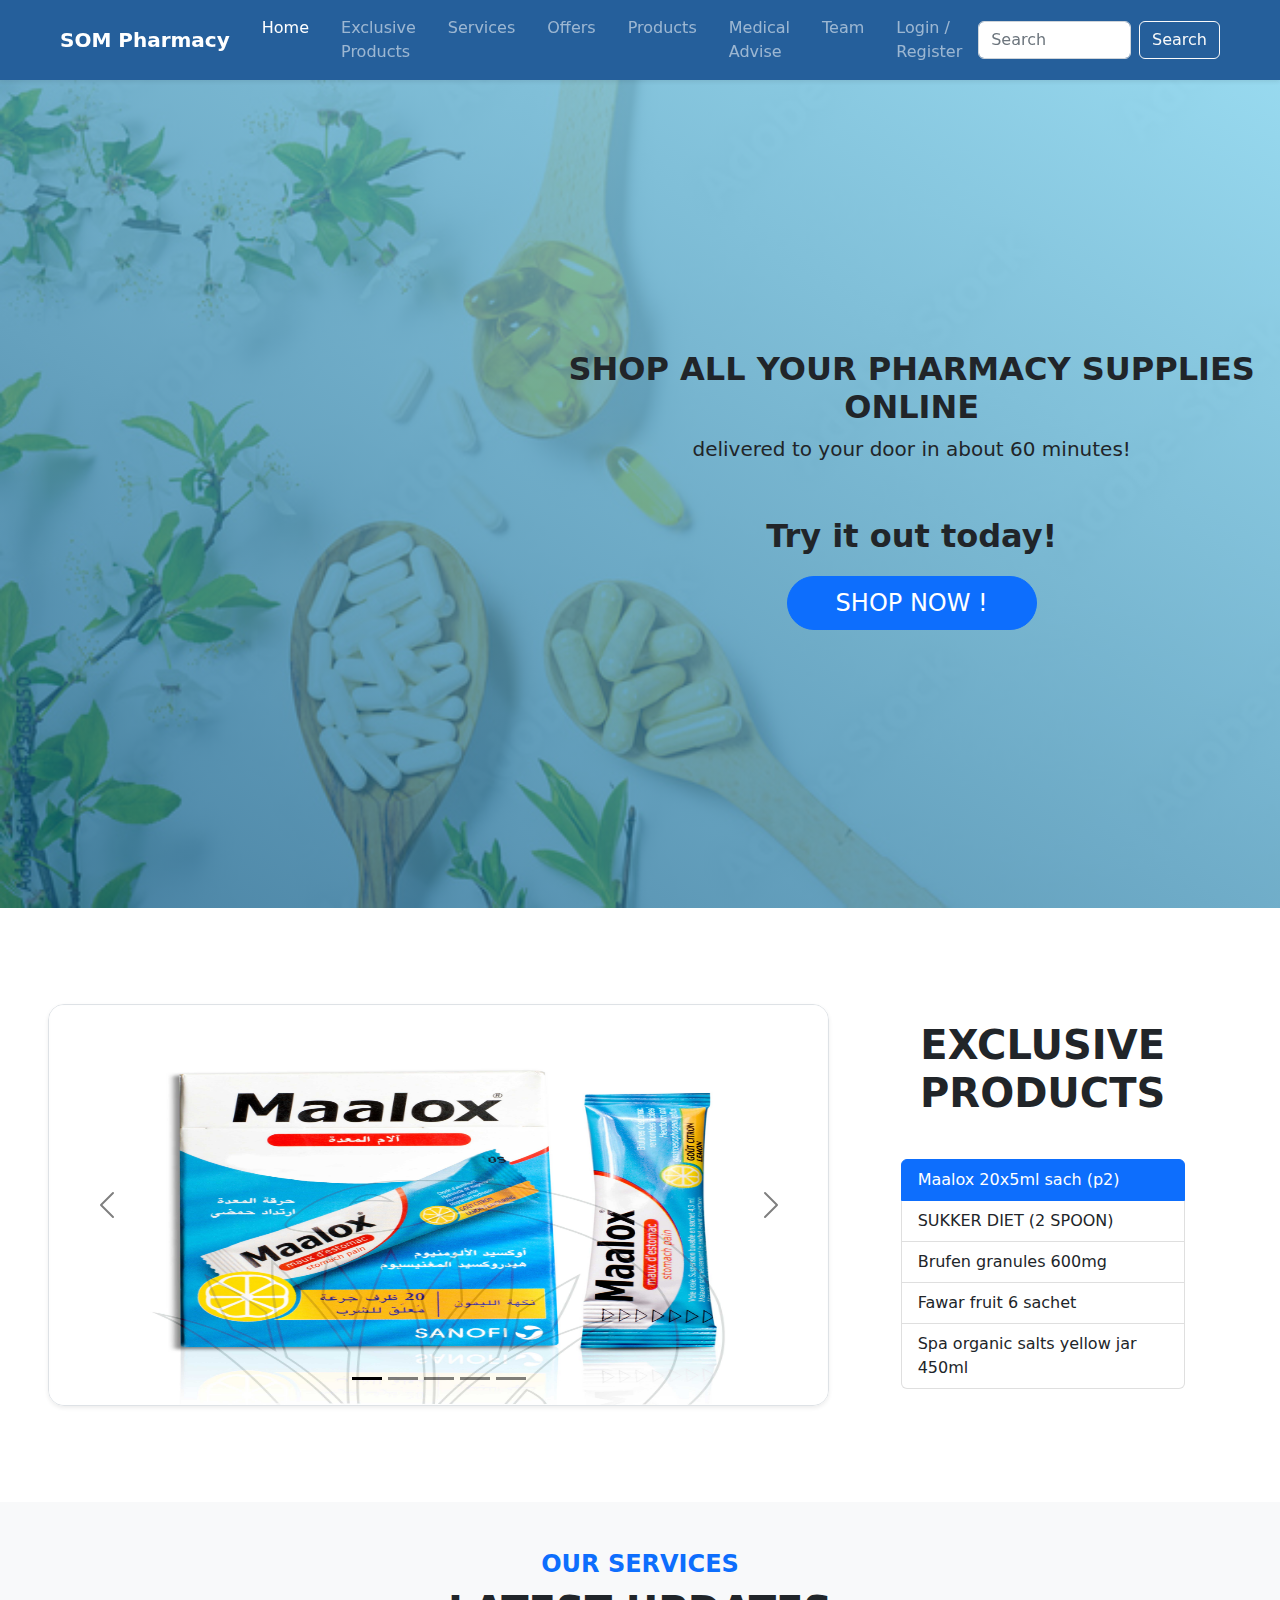
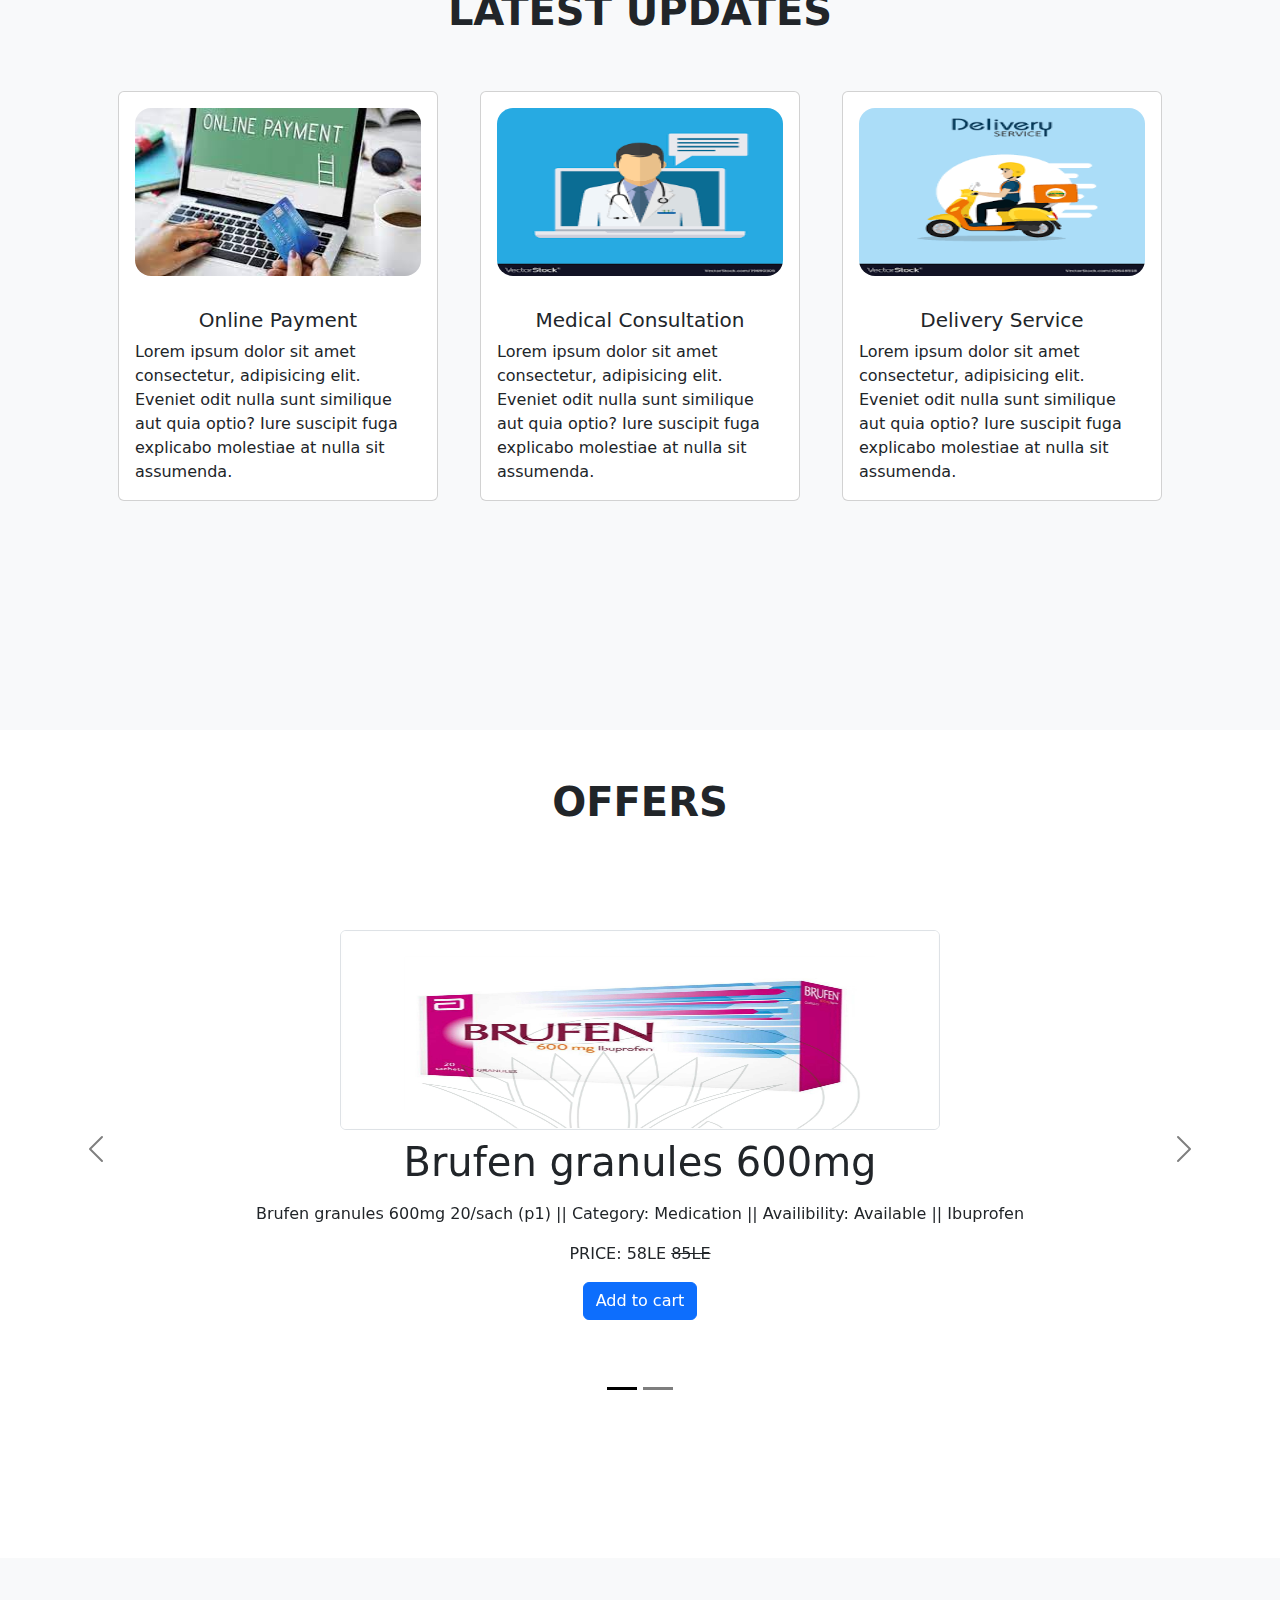
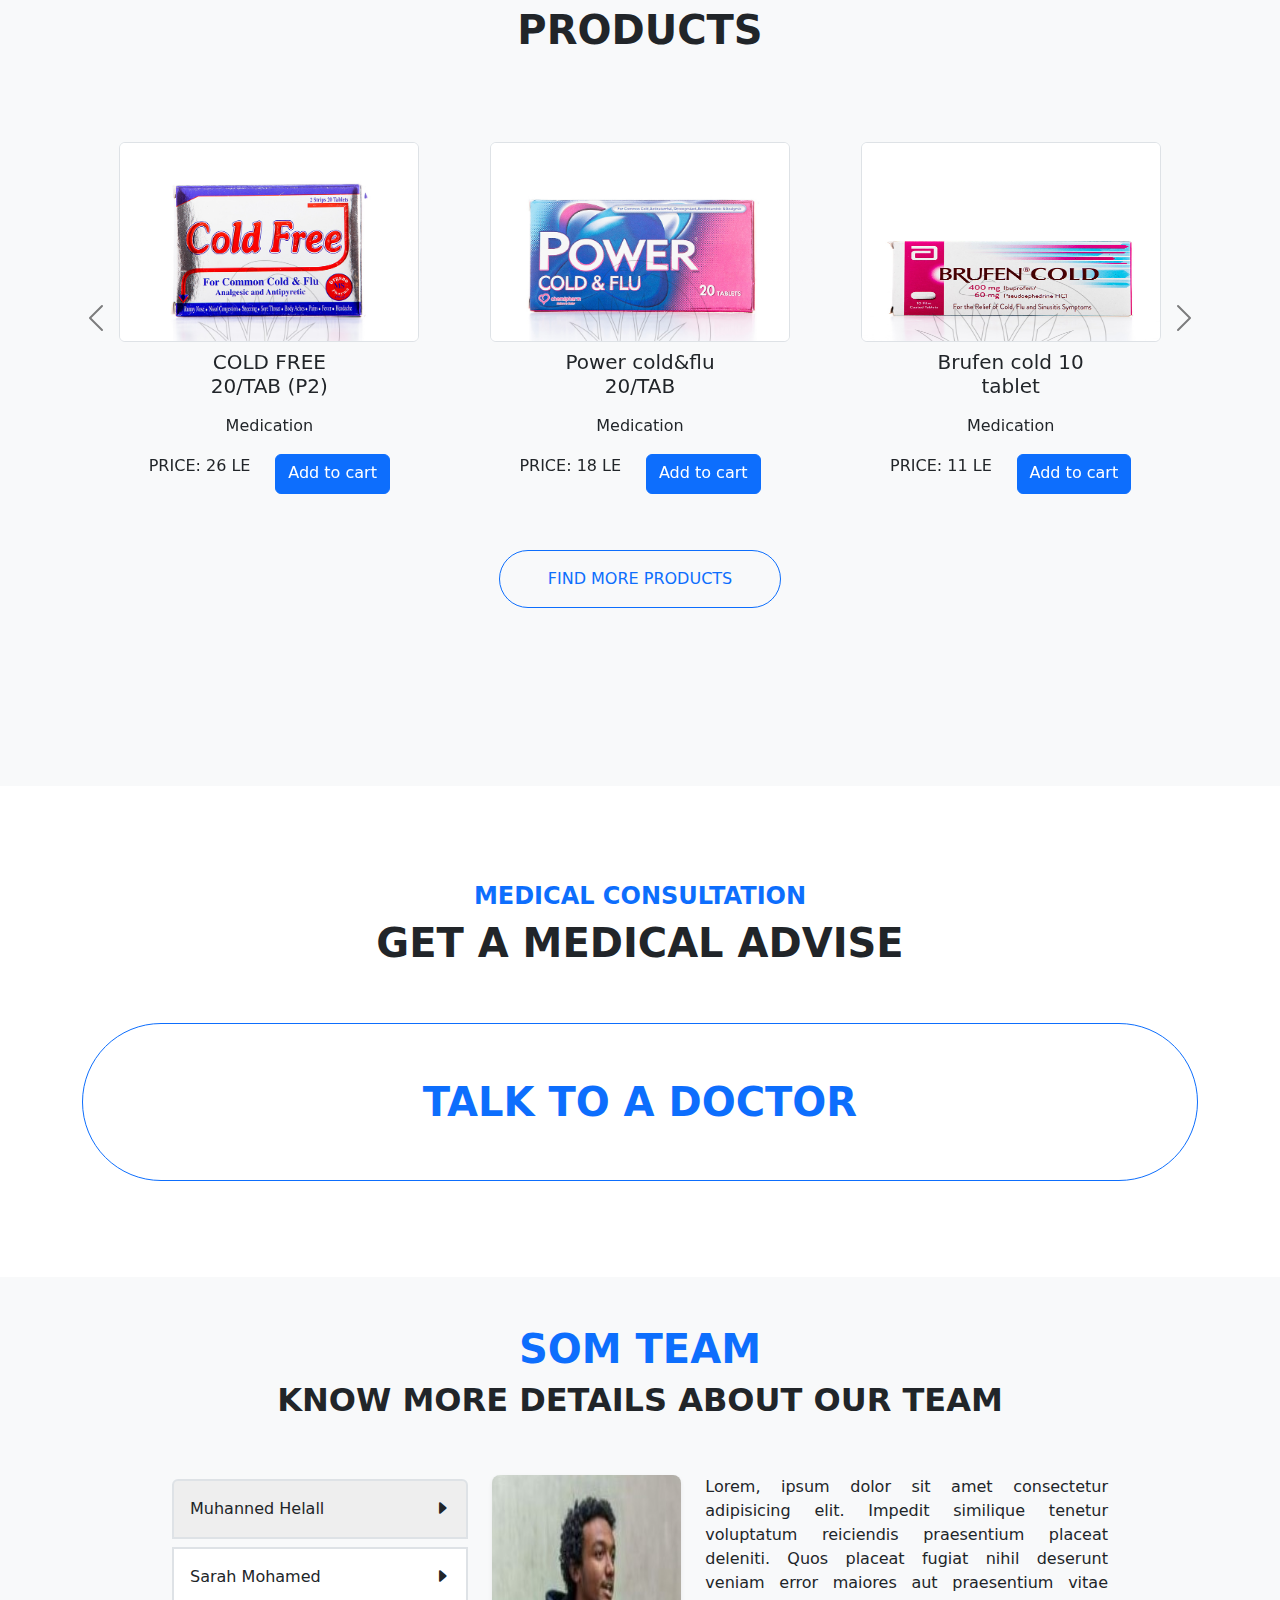
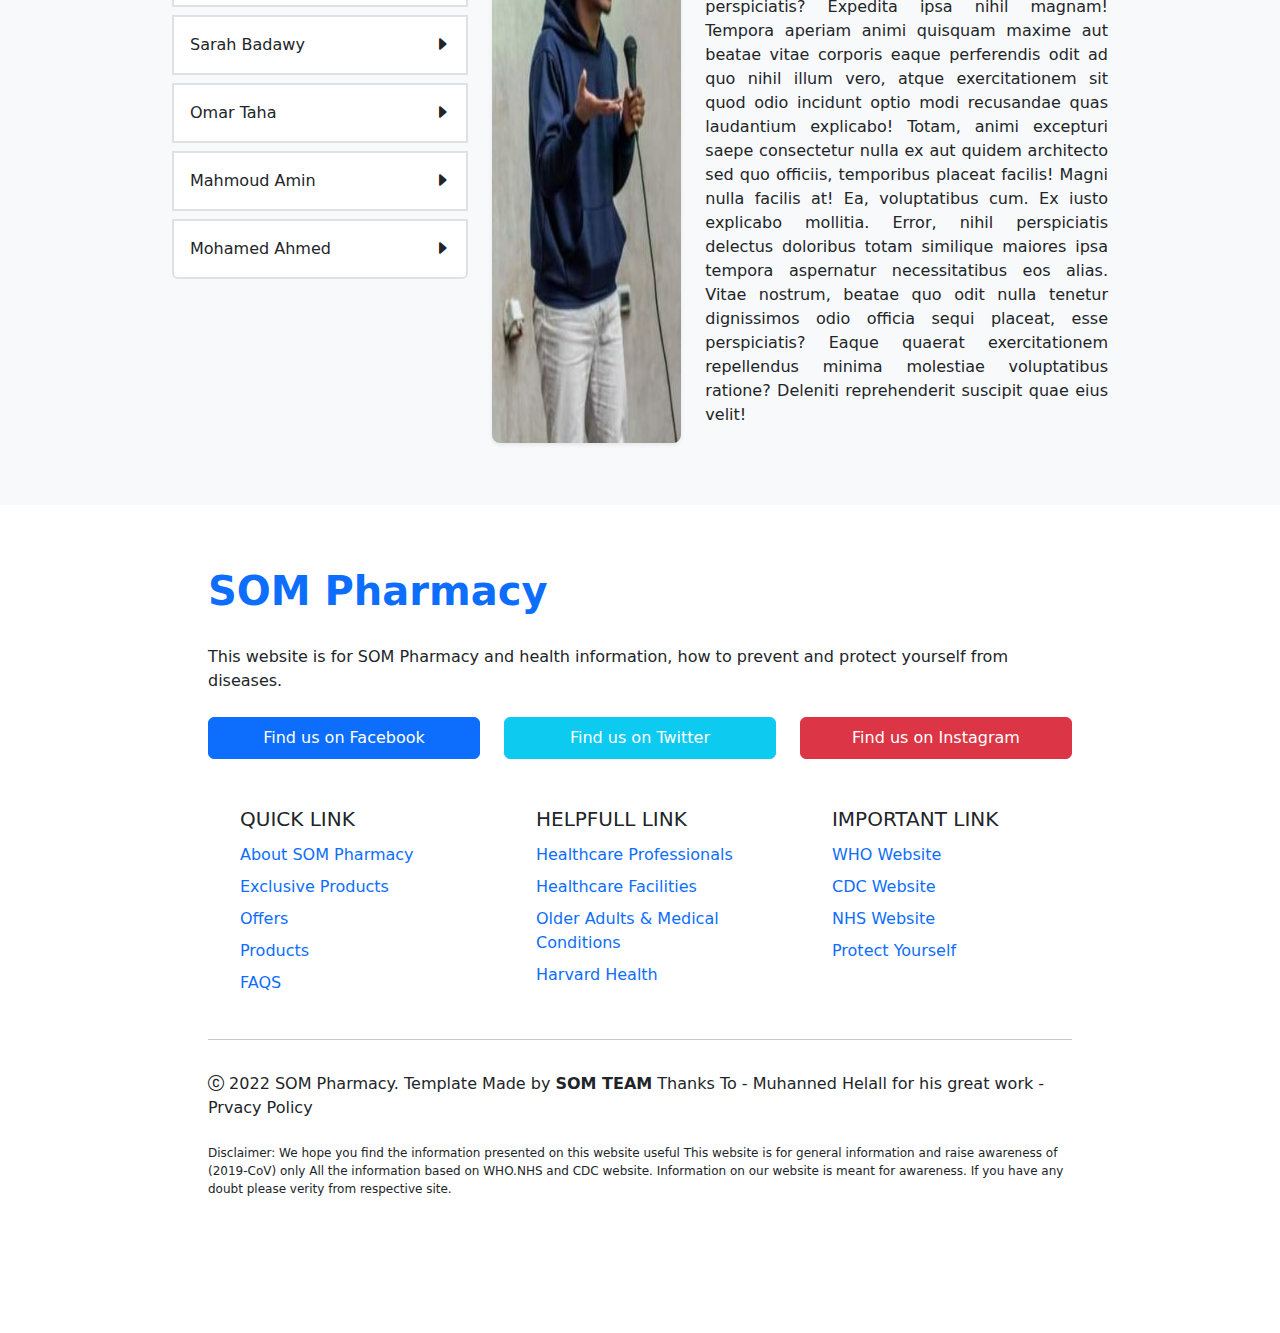
<file: index.html>
<!doctype html>
<html lang="en">

<head>
    <meta charset="utf-8">
    <meta name="viewport" content="width=device-width, initial-scale=1">
    <title>SOM Pharmacy</title>
    <!-- Bootstrap CSS CDN -->
    <link href="assets/css/bootstrap.min.css" rel="stylesheet" />
    <link rel="stylesheet" href="https://cdn.jsdelivr.net/npm/bootstrap-icons@1.9.1/font/bootstrap-icons.css">
    <!-- CSS Inclustion -->
    <link rel="stylesheet" href="assets/css/style.css" />
</head>

<body onload="setIds()">
    <nav id="navbar" class="navbar navbar-dark bg-nav navbar-expand-lg sticky-top px-5 shadow-sm">
        <div class="container-fluid">
            <a class="navbar-brand text-white fw-bold" href="index.html">SOM Pharmacy</a>
            <button class="navbar-toggler" type="button" data-bs-toggle="collapse"
                data-bs-target="#navbarSupportedContent" aria-controls="navbarSupportedContent" aria-expanded="false"
                aria-label="Toggle navigation">
                <span class="navbar-toggler-icon"></span>
            </button>
            <div class="collapse navbar-collapse" id="navbarSupportedContent">
                <ul class="navbar-nav mx-auto mb-2 mb-lg-0">
                    <li class="nav-item mx-2">
                        <a class="nav-link active" aria-current="page" href="#header">Home</a>
                    </li>
                    <li class="nav-item mx-2">
                        <a class="nav-link" href="#exclusiveProducts">Exclusive Products</a>
                    </li>
                    <li class="nav-item mx-2">
                        <a class="nav-link" href="#services">Services</a>
                    </li>
                    <li class="nav-item mx-2">
                        <a class="nav-link" href="#offers">Offers</a>
                    </li>
                    <li class="nav-item mx-2">
                        <a class="nav-link" href="#products">Products</a>
                    </li>
                    <li class="nav-item mx-2">
                        <a class="nav-link" href="#medicalConsultation">Medical Advise</a>
                    </li>
                    <li class="nav-item mx-2">
                        <a class="nav-link" href="#ourTeam">Team</a>
                    </li>
                    <li class="nav-item mx-2">
                        <a class="nav-link" href="login.html">Login / Register</a>
                    </li>
                </ul>
                <form class="d-flex" role="search">
                    <input class="form-control me-2" type="search" placeholder="Search" aria-label="Search">
                    <button class="btn btn-outline-light" type="submit">Search</button>
                </form>
            </div>
        </div>
    </nav>

    <div data-bs-spy="scroll" data-bs-target="#navbar" data-bs-root-margin="0px 0px -40%" data-bs-smooth-scroll="true"
        class="scrollspy-example" tabindex="0">

        <!-- Here is the header beginning -->
        <header id="header" class="div bg-photo">
            <div class="row d-flex align-content-center justify-content-center h-100">
                <div class="col offset-0 offset-xl-5 text-center">
                    <h1 class="text-uppercase fs-2 fw-bold">Shop all your pharmacy supplies online</h1>
                    <p class="fs-5">delivered to your door in about 60 minutes!</p>
                    <div class="mt-4 pt-3">
                        <p class="fs-2 fw-bold m-2">Try it out today!</p>
                        <a href="#offers" class="btn btn-primary rounded-pill px-5 py-2 my-2 fs-4 text-uppercase">
                            Shop now !
                        </a>
                    </div>
                </div>
            </div>
        </header>
        <!-- Here is the Header End -->

        <!-- Here is the Exclusive Products beginning -->
        <section id="exclusiveProducts" class="bg-white p-5">
            <div class="row py-5">
                <div class="col-12 col-xl-8 mb-5 mb-xl-0">
                    <div id="exclusiveProductsCarousel" class="carousel carousel-dark slide" data-bs-ride="true">
                        <div class="carousel-indicators">
                            <button type="button" data-bs-target="#exclusiveProducts" data-bs-slide-to="0" class="active"
                                aria-current="true" aria-label="Slide 1"></button>
                            <button type="button" data-bs-target="#exclusiveProducts" data-bs-slide-to="1"
                                aria-label="Slide 2"></button>
                            <button type="button" data-bs-target="#exclusiveProducts" data-bs-slide-to="2"
                                aria-label="Slide 3"></button>
                            <button type="button" data-bs-target="#exclusiveProducts" data-bs-slide-to="3"
                                aria-label="Slide 4"></button>
                            <button type="button" data-bs-target="#exclusiveProducts" data-bs-slide-to="4"
                                aria-label="Slide 5"></button>
                        </div>
                        <div class="carousel-inner border shadow-sm rounded-4">
                            <div class="carousel-item active">
                                <img src="assets/imgs/products/11.jpg" class="d-block w-100 rounded" width="800px"
                                    height="400px" />
                            </div>
                            <div class="carousel-item">
                                <img src="assets/imgs/products/12.jpg" class="d-block w-100 rounded" width="800px"
                                    height="400px" />
                            </div>
                            <div class="carousel-item">
                                <img src="assets/imgs/products/13.jpg" class="d-block w-100 rounded" width="800px"
                                    height="400px" />
                            </div>
                            <div class="carousel-item">
                                <img src="assets/imgs/products/14.jpg" class="d-block w-100 rounded" width="800px"
                                    height="400px" />
                            </div>
                            <div class="carousel-item">
                                <img src="assets/imgs/products/15.jpg" class="d-block w-100 rounded" width="800px"
                                    height="400px" />
                            </div>
                        </div>
                        <button class="carousel-control-prev" type="button" data-bs-target="#exclusiveProductsCarousel"
                            data-bs-slide="prev">
                            <span class="carousel-control-prev-icon" aria-hidden="true"></span>
                            <span class="visually-hidden">Previous</span>
                        </button>
                        <button class="carousel-control-next" type="button" data-bs-target="#exclusiveProductsCarousel"
                            data-bs-slide="next">
                            <span class="carousel-control-next-icon" aria-hidden="true"></span>
                            <span class="visually-hidden">Next</span>
                        </button>
                    </div>
                </div>
                <div class="col-12 col-xl-4 d-flex align-content-around flex-wrap">
                    <h1 class="text-center fs-1 fw-bold text-uppercase d-block">exclusive products</h1>
                    <div class="d-flex justify-content-center w-100">
                        <ul class="list-group w-75">
                            <li class="list-group-item active" data-bs-target="#exclusiveProductsCarousel"
                                data-bs-slide-to="0" aria-current="true" aria-label="Slide 1">Maalox 20x5ml sach (p2)
                            </li>
                            <li class="list-group-item" data-bs-target="#exclusiveProductsCarousel" data-bs-slide-to="1"
                                aria-current="true" aria-label="Slide 2">SUKKER DIET (2 SPOON)</li>
                            <li class="list-group-item" data-bs-target="#exclusiveProductsCarousel" data-bs-slide-to="2"
                                aria-current="true" aria-label="Slide 3">Brufen granules 600mg</li>
                            <li class="list-group-item" data-bs-target="#exclusiveProductsCarousel" data-bs-slide-to="3"
                                aria-current="true" aria-label="Slide 4">Fawar fruit 6 sachet</li>
                            <li class="list-group-item" data-bs-target="#exclusiveProductsCarousel" data-bs-slide-to="4"
                                aria-current="true" aria-label="Slide 5">Spa organic salts yellow jar 450ml
                            </li>
                        </ul>
                    </div>
                </div>
            </div>
        </section>
        <!-- Here is the Exclusive Products End -->

        <!-- Here is the Services beginning -->
        <section id="services" class="div bg-light">
            <div class="container">
                <div class="text-center py-5">
                    <h4 class="text-primary fw-bold">OUR SERVICES</h4>
                    <h1 class="fw-bold">LATEST UPDATES</h1>
                </div>
                <div class="row">
                    <div class="col-md-4 col-12 d-flex justify-content-md-end justify-content-center py-md-0 py-3">
                        <div class="card" style="width: 20rem;">
                            <img src="assets/imgs/onlinePayment.jpg" class="card-img-top p-3 rounded-5" width="300px"
                                height="200px" />
                            <div class="card-body">
                                <h5 class="card-title text-center">Online Payment</h5>
                                <p class="card-text">
                                    Lorem ipsum dolor sit amet consectetur, adipisicing elit. Eveniet odit nulla sunt
                                    similique aut quia optio? Iure suscipit fuga explicabo molestiae at nulla sit
                                    assumenda.
                                </p>
                            </div>
                        </div>
                    </div>
                    <div class="col-md-4 col-12 d-flex justify-content-md-center justify-content-center py-md-0 py-3">
                        <div class="card" style="width: 20rem;">
                            <img src="assets/imgs/MedicalConsultation.png" class="card-img-top p-3 rounded-5"
                                width="300px" height="200px" />
                            <div class="card-body">
                                <h5 class="card-title text-center">Medical Consultation</h5>
                                <p class="card-text">
                                    Lorem ipsum dolor sit amet consectetur, adipisicing elit. Eveniet odit nulla sunt
                                    similique aut quia optio? Iure suscipit fuga explicabo molestiae at nulla sit
                                    assumenda.
                                </p>
                            </div>
                        </div>
                    </div>
                    <div class="col-md-4 col-12 d-flex justify-content-md-start justify-content-center py-md-0 py-3">
                        <div class="card" style="width: 20rem;">
                            <img src="assets/imgs/delivery.png" class="card-img-top p-3 rounded-5" width="300px"
                                height="200px" />
                            <div class="card-body">
                                <h5 class="card-title text-center">Delivery Service</h5>
                                <p class="card-text">
                                    Lorem ipsum dolor sit amet consectetur, adipisicing elit. Eveniet odit nulla sunt
                                    similique aut quia optio? Iure suscipit fuga explicabo molestiae at nulla sit
                                    assumenda.
                                </p>
                            </div>
                        </div>
                    </div>
                </div>
            </div>
        </section>
        <!-- Here is the Services End -->

        <!-- Here is teh Offers beginning -->
        <section id="offers" class="div bg-white w-100">
            <h1 class="fs-1 fw-bold text-uppercase text-center py-5">Offers</h1>
            <div id="offersCarousel" class="carousel carousel-dark slide d-flex align-items-center"
                data-bs-ride="carousel">
                <div class="carousel-indicators">
                    <button type="button" data-bs-target="#offersCarousel" data-bs-slide-to="0" class="active"
                        aria-current="true" aria-label="Slide 1"></button>
                    <button type="button" data-bs-target="#offersCarousel" data-bs-slide-to="1"
                        aria-label="Slide 2"></button>
                </div>
                <div class="carousel-inner mb-5" id="offersList">
                    <div class="carousel-item active">
                        <div class="p-5 text-center">
                            <img src="assets/imgs/products/13.jpg" class="rounded border" width="600px" height="200px">
                            <h1 class="text-center py-2">Brufen granules 600mg</h1>
                            <p class="text-center">
                                Brufen granules 600mg 20/sach (p1) || Category: Medication || Availibility: Available ||
                                Ibuprofen
                            </p>
                            <p class="text-center text-uppercase">
                                price: <span>58</span>LE <span class="text-decoration-line-through">85LE</span>
                            </p>
                            <a class="btn btn-primary" onclick="selectOffer(this)">Add to cart</a>
                        </div>
                    </div>
                    <div class="carousel-item">
                        <div class="p-5 text-center">
                            <img src="assets/imgs/products/15.jpg" class="rounded border" width="600px" height="200px">
                            <h1 class="text-center py-2"> Spa organic salts yellow jar 450ml</h1>
                            <p class="text-center">
                                Spa organic salts yellow jar 450ml || Category: BEAUTY || Availibility: In Stock ||
                                Brand: SPA ORGANIC || Spa organic salts yellow jar 450ml
                            </p>
                            <p class="text-center text-uppercase">
                                price: <span>260</span>LE <span class="text-decoration-line-through">300LE</span>
                            </p>
                            <a class="btn btn-primary" onclick="selectOffer(this)">Add to cart</a>
                        </div>
                    </div>
                </div>
                <button class="carousel-control-prev" type="button" data-bs-target="#offersCarousel"
                    data-bs-slide="prev">
                    <span class="carousel-control-prev-icon" aria-hidden="true"></span>
                    <span class="visually-hidden">Previous</span>
                </button>
                <button class="carousel-control-next" type="button" data-bs-target="#offersCarousel"
                    data-bs-slide="next">
                    <span class="carousel-control-next-icon" aria-hidden="true"></span>
                    <span class="visually-hidden">Next</span>
                </button>
            </div>
        </section>
        <!-- Here is the offers End -->

        <!-- Here is the Products beginning -->
        <section id="products" class="div bg-light">
            <h1 class="fs-1 fw-bold text-uppercase text-center py-5">products</h1>
            <div id="productsCarousel" class="carousel carousel-dark slide d-flex align-items-center py-4"
                data-bs-ride="carousel">
                <!-- <div class="carousel-indicators">
                    <button type="button" data-bs-target="#productsCarousel" data-bs-slide-to="0" class="active"
                        aria-current="true" aria-label="Slide 1"></button>
                    <button type="button" data-bs-target="#productsCarousel" data-bs-slide-to="1"
                        aria-label="Slide 2"></button>
                    <button type="button" data-bs-target="#productsCarousel" data-bs-slide-to="2"
                        aria-label="Slide 3"></button>
                </div> -->
                <div class="carousel-inner px-5 mx-5" id="productList">
                    <div class="carousel-item active">
                        <div class="row">
                            <div class="col-12 col-lg-4 d-flex justify-content-center flex-wrap p-2">
                                <img src="assets/imgs/products/1.jpg" class="rounded border" width="300px"
                                    height="200px">
                                <h5 class="d-block w-50 text-center align-self-center py-2">COLD FREE 20/TAB (P2)</h5>
                                <p class="text-center w-100">Medication</p>
                                <div class="d-flex justify-content-around w-75">
                                    <p class="text-center text-uppercase">price: <span>26</span> LE</p>
                                    <a class="btn btn-primary" onclick="selectProduct(this)">Add to cart</a>
                                </div>
                            </div>
                            <div class="col-12 col-lg-4 d-flex justify-content-center flex-wrap p-2">
                                <img src="assets/imgs/products/2.jpg" class="rounded border" width="300px"
                                    height="200px" alt="">
                                <h5 class="d-block w-50 text-center align-self-center py-2">Power cold&flu 20/TAB</h5>
                                <p class="text-center w-100">Medication</p>
                                <div class="d-flex justify-content-around w-75">
                                    <p class="text-center text-uppercase">price: <span>18</span> LE</p>
                                    <a class="btn btn-primary" onclick="selectProduct(this)">Add to cart</a>
                                </div>
                            </div>
                            <div class="col-12 col-lg-4 d-flex justify-content-center flex-wrap p-2">
                                <img src="assets/imgs/products/3.jpg" class="rounded border" width="300px"
                                    height="200px" alt="">
                                <h5 class="d-block w-50 text-center align-self-center py-2">Brufen cold 10 tablet</h5>
                                <p class="text-center w-100">Medication</p>
                                <div class="d-flex justify-content-around w-75">
                                    <p class="text-center text-uppercase">price: <span>11</span> LE</p>
                                    <a class="btn btn-primary" onclick="selectProduct(this)">Add to cart</a>
                                </div>
                            </div>
                        </div>
                    </div>
                    <div class="carousel-item">
                        <div class="row">
                            <div class="col-12 col-lg-4 d-flex justify-content-center flex-wrap p-2">
                                <img src="assets/imgs/products/4.jpg" class="rounded border" width="300px"
                                    height="200px">
                                <h5 class="d-block w-50 text-center align-self-center py-2">Panadol cold&flu</h5>
                                <p class="text-center w-100">Medication</p>
                                <div class="d-flex justify-content-around w-75">
                                    <p class="text-center text-uppercase">price: <span>85</span> LE</p>
                                    <a class="btn btn-primary" onclick="selectProduct(this)">Add to cart</a>
                                </div>
                            </div>
                            <div class="col-12 col-lg-4 d-flex justify-content-center flex-wrap p-2">
                                <img src="assets/imgs/products/5.jpg" class="rounded border" width="300px"
                                    height="200px" alt="">
                                <h5 class="d-block w-50 text-center align-self-center py-2">Panadol cold & flu day</h5>
                                <p class="text-center w-100">Medication</p>
                                <div class="d-flex justify-content-around w-75">
                                    <p class="text-center text-uppercase">price: <span>36.5</span> LE</p>
                                    <a class="btn btn-primary" onclick="selectProduct(this)">Add to cart</a>
                                </div>
                            </div>
                            <div class="col-12 col-lg-4 d-flex justify-content-center flex-wrap p-2">
                                <img src="assets/imgs/products/6.jpg" class="rounded border" width="300px"
                                    height="200px" alt="">
                                <h5 class="d-block w-50 text-center align-self-center py-2">Cetal cold & flu 20/Cap</h5>
                                <p class="text-center w-100">Medication</p>
                                <div class="d-flex justify-content-around w-75">
                                    <p class="text-center text-uppercase">price: <span>15</span> LE</p>
                                    <a class="btn btn-primary" onclick="selectProduct(this)">Add to cart</a>
                                </div>
                            </div>
                        </div>
                    </div>
                    <div class="carousel-item">
                        <div class="row">
                            <div class="col-12 col-lg-4 d-flex justify-content-center flex-wrap p-2">
                                <img src="assets/imgs/products/7.jpg" class="rounded border" width="300px"
                                    height="200px">
                                <h5 class="d-block w-50 text-center align-self-center py-2">Rani-f 20mg 6/sach</h5>
                                <p class="text-center w-100">Medication</p>
                                <div class="d-flex justify-content-around w-75">
                                    <p class="text-center text-uppercase">price: <span>15</span> LE</p>
                                    <a class="btn btn-primary" onclick="selectProduct(this)">Add to cart</a>
                                </div>
                            </div>
                            <div class="col-12 col-lg-4 d-flex justify-content-center flex-wrap p-2">
                                <img src="assets/imgs/products/8.jpg" class="rounded border" width="300px"
                                    height="200px" alt="">
                                <h5 class="d-block w-50 text-center align-self-center py-2">Acetylcistein 10/SACH</h5>
                                <p class="text-center w-100">Medication</p>
                                <div class="d-flex justify-content-around w-75">
                                    <p class="text-center text-uppercase">price: <span>37.5</span> LE</p>
                                    <a class="btn btn-primary" onclick="selectProduct(this)">Add to cart</a>
                                </div>
                            </div>
                            <div class="col-12 col-lg-4 d-flex justify-content-center flex-wrap p-2">
                                <img src="assets/imgs/products/9.jpg" class="rounded border" width="300px"
                                    height="200px" alt="">
                                <h5 class="d-block w-50 text-center align-self-center py-2">Catafast 50MG 9/SACH</h5>
                                <p class="text-center w-100">Medication</p>
                                <div class="d-flex justify-content-around w-75">
                                    <p class="text-center text-uppercase">price: <span>46.5</span> LE</p>
                                    <a class="btn btn-primary" onclick="selectProduct(this)">Add to cart</a>
                                </div>
                            </div>
                        </div>
                    </div>
                </div>
                <div class="bg-info">
                    <button class="carousel-control-prev" type="button" data-bs-target="#productsCarousel"
                        data-bs-slide="prev">
                        <span class="carousel-control-prev-icon" aria-hidden="true"></span>
                        <span class="visually-hidden">Previous</span>
                    </button>
                </div>
                <div>
                    <button class="carousel-control-next" type="button" data-bs-target="#productsCarousel"
                        data-bs-slide="next">
                        <span class="carousel-control-next-icon" aria-hidden="true"></span>
                        <span class="visually-hidden">Next</span>
                    </button>
                </div>
            </div>
            <div class="d-flex justify-content-center py-4">
                <a href="products.html" class="btn btn-outline-primary rounded-pill px-5 py-3 text-uppercase">
                    Find more products
                </a>
            </div>
        </section>
        <!-- Here is the Products End -->

        <!-- Here is the Medical Consultation beginning -->
        <section id="medicalConsultation" class="bg-white py-5">
            <div class="container my-5">
                <div class="row mb-5">
                    <div class="col text-center">
                        <h4 class="text-primary fw-bold">MEDICAL CONSULTATION</h4>
                        <h1 class="fw-bold">GET A MEDICAL ADVISE</h1>
                    </div>
                </div>
                <a href="medicalAdvice.html"
                    class="btn btn-outline-primary d-block text-uppercase rounded-pill py-5 fs-1 fw-semibold">talk to a
                    doctor</a>
            </div>
        </section>
        <!-- Here is the Medical Consultation End -->

        <!-- Here is the Team beginning -->
        <section id="ourTeam" class="div bg-light">
            <div class="container my-5 w-75">
                <div class="row mb-5">
                    <div class="col text-center">
                        <h1 class="text-primary fw-bold">SOM TEAM</h1>
                        <h2 class="fw-bold">KNOW MORE DETAILS ABOUT OUR TEAM</h2>
                    </div>
                </div>

                <div class="row mt-2">
                    <div class="col-lg-4 col-12 pb-lg-0 pb-5">
                        <ul class="list-group">
                            <li class="list-group-item py-3 my-1 d-flex justify-content-between border border-2 listItem bg-grey"
                                data-toggle="collapse" data-target="#section1" aria-expanded="false"
                                aria-controls="section1" onclick="toggleListItem(this)">
                                Muhanned Helall
                                <i class="bi bi-caret-right-fill"></i>
                            </li>
                            <li class="list-group-item py-3 my-1 d-flex justify-content-between border border-2 listItem"
                                data-toggle="collapse" data-target="#section2" aria-expanded="false"
                                aria-controls="section2" onclick="toggleListItem(this)">
                                Sarah Mohamed
                                <i class="bi bi-caret-right-fill"></i>
                            </li>
                            <li class="list-group-item py-3 my-1 d-flex justify-content-between border border-2 listItem"
                                data-toggle="collapse" data-target="#section3" aria-expanded="false"
                                aria-controls="section3" onclick="toggleListItem(this)">
                                Sarah Badawy
                                <i class="bi bi-caret-right-fill"></i>
                            </li>
                            <li class="list-group-item py-3 my-1 d-flex justify-content-between border border-2 listItem"
                                data-toggle="collapse" data-target="#section4" aria-expanded="false"
                                aria-controls="section4" onclick="toggleListItem(this)">
                                Omar Taha
                                <i class="bi bi-caret-right-fill"></i>
                            </li>
                            <li class="list-group-item py-3 my-1 d-flex justify-content-between border border-2 listItem"
                                data-toggle="collapse" data-target="#section5" aria-expanded="false"
                                aria-controls="section5" onclick="toggleListItem(this)">
                                Mahmoud Amin
                                <i class="bi bi-caret-right-fill"></i>
                            </li>
                            <li class="list-group-item py-3 my-1 d-flex justify-content-between border border-2 listItem"
                                data-toggle="collapse" data-target="#section6" aria-expanded="false"
                                aria-controls="section6" onclick="toggleListItem(this)">
                                Mohamed Ahmed
                                <i class="bi bi-caret-right-fill"></i>
                            </li>
                        </ul>
                    </div>
                    <div class="col-lg-8 col-12">
                        <div id="accordion">
                            <div id="section1" class="collapse show" data-parent="#accordion">
                                <div class="row">
                                    <div class="col-sm-4 col-12">
                                        <img src="assets/imgs/Muhanned.jpg"
                                            class="overflow-hidden w-100 h-100 rounded-3 shadow-sm" />
                                    </div>
                                    <div class="col-sm-8 col-12">
                                        <p class="p pt-sm-0 pt-3">Lorem, ipsum dolor sit amet consectetur adipisicing
                                            elit. Impedit
                                            similique
                                            tenetur voluptatum reiciendis praesentium placeat deleniti. Quos placeat
                                            fugiat
                                            nihil deserunt veniam error maiores aut praesentium vitae perspiciatis?
                                            Expedita
                                            ipsa nihil magnam! Tempora aperiam animi quisquam maxime aut beatae vitae
                                            corporis eaque perferendis odit ad quo nihil illum vero, atque
                                            exercitationem
                                            sit quod odio incidunt optio modi recusandae quas laudantium explicabo!
                                            Totam,
                                            animi excepturi saepe consectetur nulla ex aut quidem architecto sed quo
                                            officiis, temporibus placeat facilis! Magni nulla facilis at! Ea,
                                            voluptatibus
                                            cum. Ex iusto explicabo mollitia. Error, nihil perspiciatis delectus
                                            doloribus
                                            totam similique maiores ipsa tempora aspernatur necessitatibus eos alias.
                                            Vitae
                                            nostrum, beatae quo odit nulla tenetur dignissimos odio officia sequi
                                            placeat,
                                            esse perspiciatis? Eaque quaerat exercitationem repellendus minima molestiae
                                            voluptatibus ratione? Deleniti reprehenderit suscipit quae eius velit!</p>
                                    </div>
                                </div>
                            </div>

                            <div id="section2" class="collapse" data-parent="#accordion">
                                <div class="row">
                                    <div class="col-sm-4 col-12">
                                        <img src="assets/imgs/SarahM.jpeg"
                                            class="overflow-hidden w-100 h-100 rounded-3 shadow-sm" />
                                    </div>
                                    <div class="col-sm-8 col-12">
                                        <p class="p pt-sm-0 pt-3">Lorem, ipsum dolor sit amet consectetur adipisicing
                                            elit. Impedit
                                            similique
                                            tenetur voluptatum reiciendis praesentium placeat deleniti. Quos placeat
                                            fugiat
                                            nihil deserunt veniam error maiores aut praesentium vitae perspiciatis?
                                            Expedita
                                            ipsa nihil magnam! Tempora aperiam animi quisquam maxime aut beatae vitae
                                            corporis eaque perferendis odit ad quo nihil illum vero, atque
                                            exercitationem
                                            sit quod odio incidunt optio modi recusandae quas laudantium explicabo!
                                            Totam,
                                            animi excepturi saepe consectetur nulla ex aut quidem architecto sed quo
                                            officiis, temporibus placeat facilis! Magni nulla facilis at! Ea,
                                            voluptatibus
                                            cum. Ex iusto explicabo mollitia. Error, nihil perspiciatis delectus
                                            doloribus
                                            totam similique maiores ipsa tempora aspernatur necessitatibus eos alias.
                                            Vitae
                                            nostrum, beatae quo odit nulla tenetur dignissimos odio officia sequi
                                            placeat,
                                            esse perspiciatis? Eaque quaerat exercitationem repellendus minima molestiae
                                            voluptatibus ratione? Deleniti reprehenderit suscipit quae eius velit!</p>
                                    </div>
                                </div>
                            </div>

                            <div id="section3" class="collapse" data-parent="#accordion">
                                <div class="row">
                                    <div class="col-sm-4 col-12">
                                        <img src="assets/imgs/SarahB.jpeg"
                                            class="overflow-hidden w-100 h-100 rounded-3 shadow-sm" />
                                    </div>
                                    <div class="col-sm-8 col-12">
                                        <p class="p pt-sm-0 pt-3">Lorem, ipsum dolor sit amet consectetur adipisicing
                                            elit. Impedit
                                            similique
                                            tenetur voluptatum reiciendis praesentium placeat deleniti. Quos placeat
                                            fugiat
                                            nihil deserunt veniam error maiores aut praesentium vitae perspiciatis?
                                            Expedita
                                            ipsa nihil magnam! Tempora aperiam animi quisquam maxime aut beatae vitae
                                            corporis eaque perferendis odit ad quo nihil illum vero, atque
                                            exercitationem
                                            sit quod odio incidunt optio modi recusandae quas laudantium explicabo!
                                            Totam,
                                            animi excepturi saepe consectetur nulla ex aut quidem architecto sed quo
                                            officiis, temporibus placeat facilis! Magni nulla facilis at! Ea,
                                            voluptatibus
                                            cum. Ex iusto explicabo mollitia. Error, nihil perspiciatis delectus
                                            doloribus
                                            totam similique maiores ipsa tempora aspernatur necessitatibus eos alias.
                                            Vitae
                                            nostrum, beatae quo odit nulla tenetur dignissimos odio officia sequi
                                            placeat,
                                            esse perspiciatis? Eaque quaerat exercitationem repellendus minima molestiae
                                            voluptatibus ratione? Deleniti reprehenderit suscipit quae eius velit!</p>
                                    </div>
                                </div>
                            </div>

                            <div id="section4" class="collapse" data-parent="#accordion">
                                <div class="row">
                                    <div class="col-sm-4 col-12">
                                        <img src="assets/imgs/Omar.jpeg"
                                            class="overflow-hidden w-100 h-100 rounded-3 shadow-sm" />
                                    </div>
                                    <div class="col-sm-8 col-12">
                                        <p class="p pt-sm-0 pt-3">Lorem, ipsum dolor sit amet consectetur adipisicing
                                            elit. Impedit
                                            similique
                                            tenetur voluptatum reiciendis praesentium placeat deleniti. Quos placeat
                                            fugiat
                                            nihil deserunt veniam error maiores aut praesentium vitae perspiciatis?
                                            Expedita
                                            ipsa nihil magnam! Tempora aperiam animi quisquam maxime aut beatae vitae
                                            corporis eaque perferendis odit ad quo nihil illum vero, atque
                                            exercitationem
                                            sit quod odio incidunt optio modi recusandae quas laudantium explicabo!
                                            Totam,
                                            animi excepturi saepe consectetur nulla ex aut quidem architecto sed quo
                                            officiis, temporibus placeat facilis! Magni nulla facilis at! Ea,
                                            voluptatibus
                                            cum. Ex iusto explicabo mollitia. Error, nihil perspiciatis delectus
                                            doloribus
                                            totam similique maiores ipsa tempora aspernatur necessitatibus eos alias.
                                            Vitae
                                            nostrum, beatae quo odit nulla tenetur dignissimos odio officia sequi
                                            placeat,
                                            esse perspiciatis? Eaque quaerat exercitationem repellendus minima molestiae
                                            voluptatibus ratione? Deleniti reprehenderit suscipit quae eius velit!</p>
                                    </div>
                                </div>
                            </div>

                            <div id="section5" class="collapse" data-parent="#accordion">
                                <div class="row">
                                    <div class="col-sm-4 col-12">
                                        <img src="assets/imgs/Mahmoud.jpeg"
                                            class="overflow-hidden w-100 h-100 rounded-3 shadow-sm" />
                                    </div>
                                    <div class="col-sm-8 col-12">
                                        <p class="p pt-sm-0 pt-3">Lorem, ipsum dolor sit amet consectetur adipisicing
                                            elit. Impedit
                                            similique
                                            tenetur voluptatum reiciendis praesentium placeat deleniti. Quos placeat
                                            fugiat
                                            nihil deserunt veniam error maiores aut praesentium vitae perspiciatis?
                                            Expedita
                                            ipsa nihil magnam! Tempora aperiam animi quisquam maxime aut beatae vitae
                                            corporis eaque perferendis odit ad quo nihil illum vero, atque
                                            exercitationem
                                            sit quod odio incidunt optio modi recusandae quas laudantium explicabo!
                                            Totam,
                                            animi excepturi saepe consectetur nulla ex aut quidem architecto sed quo
                                            officiis, temporibus placeat facilis! Magni nulla facilis at! Ea,
                                            voluptatibus
                                            cum. Ex iusto explicabo mollitia. Error, nihil perspiciatis delectus
                                            doloribus
                                            totam similique maiores ipsa tempora aspernatur necessitatibus eos alias.
                                            Vitae
                                            nostrum, beatae quo odit nulla tenetur dignissimos odio officia sequi
                                            placeat,
                                            esse perspiciatis? Eaque quaerat exercitationem repellendus minima molestiae
                                            voluptatibus ratione? Deleniti reprehenderit suscipit quae eius velit!</p>
                                    </div>
                                </div>
                            </div>

                            <div id="section6" class="collapse" data-parent="#accordion">
                                <div class="row">
                                    <div class="col-sm-4 col-12">
                                        <img src="assets/imgs/Mohamed.jpeg"
                                            class="overflow-hidden w-100 h-100 rounded-3 shadow-sm" />
                                    </div>
                                    <div class="col-sm-8 col-12">
                                        <p class="p pt-sm-0 pt-3">Lorem, ipsum dolor sit amet consectetur adipisicing
                                            elit. Impedit
                                            similique
                                            tenetur voluptatum reiciendis praesentium placeat deleniti. Quos placeat
                                            fugiat
                                            nihil deserunt veniam error maiores aut praesentium vitae perspiciatis?
                                            Expedita
                                            ipsa nihil magnam! Tempora aperiam animi quisquam maxime aut beatae vitae
                                            corporis eaque perferendis odit ad quo nihil illum vero, atque
                                            exercitationem
                                            sit quod odio incidunt optio modi recusandae quas laudantium explicabo!
                                            Totam,
                                            animi excepturi saepe consectetur nulla ex aut quidem architecto sed quo
                                            officiis, temporibus placeat facilis! Magni nulla facilis at! Ea,
                                            voluptatibus
                                            cum. Ex iusto explicabo mollitia. Error, nihil perspiciatis delectus
                                            doloribus
                                            totam similique maiores ipsa tempora aspernatur necessitatibus eos alias.
                                            Vitae
                                            nostrum, beatae quo odit nulla tenetur dignissimos odio officia sequi
                                            placeat,
                                            esse perspiciatis? Eaque quaerat exercitationem repellendus minima molestiae
                                            voluptatibus ratione? Deleniti reprehenderit suscipit quae eius velit!</p>
                                    </div>
                                </div>
                            </div>
                        </div>
                    </div>
                </div>
            </div>
        </section>
        <!-- Here is the Team End -->

        <!-- Here is the Footer beginning -->
        <footer id="footer" class="div bg-white">
            <div class="container w-75 px-5 text-lg-start text-center">
                <div class="row py-2 mt-5">
                    <div class="col">
                        <a class="text-decoration-none fw-bold fs-1 mb-5" href="index.html">SOM Pharmacy</a>
                        <p class="mt-4">
                            This website is for SOM Pharmacy and health information, how to
                            prevent and protect yourself from diseases.
                        </p>
                    </div>
                </div>

                <div class="row">
                    <div class="col-md-4 col-12 py-md-0 py-2">
                        <button type="button" class="btn btn-primary w-100 px-5 py-2">Find us on Facebook</button>
                    </div>
                    <div class="col-md-4 col-12 py-md-0 py-2">
                        <button type="button" class="btn btn-info w-100 text-white px-5 py-2">Find us on
                            Twitter</button>
                    </div>
                    <div class="col-md-4 col-12 py-md-0 py-2">
                        <button type="button" class="btn btn-danger w-100 px-5 py-2">Find us on Instagram</button>
                    </div>
                </div>

                <div class="row pt-5 pb-2">
                    <div class="col-md-4 col-12 py-md-0 py-2">
                        <ul>
                            <h5>QUICK LINK</h5>
                            <li class="list-group-item py-1"><a href="#" class="text-decoration-none">About SOM
                                    Pharmacy</a>
                            </li>
                            <li class="list-group-item py-1"><a href="#" class="text-decoration-none">Exclusive
                                    Products</a>
                            </li>
                            <li class="list-group-item py-1"><a href="#" class="text-decoration-none">Offers</a></li>
                            <li class="list-group-item py-1"><a href="#" class="text-decoration-none">Products</a></li>
                            <li class="list-group-item py-1"><a href="#" class="text-decoration-none">FAQS</a></li>
                        </ul>
                    </div>
                    <div class="col-md-4 col-12 py-md-0 py-2">
                        <ul>
                            <h5>HELPFULL LINK</h5>
                            <li class="list-group-item py-1"><a href="#" class="text-decoration-none">Healthcare
                                    Professionals</a></li>
                            <li class="list-group-item py-1"><a href="#" class="text-decoration-none">Healthcare
                                    Facilities</a></li>
                            <li class="list-group-item py-1"><a href="#" class="text-decoration-none">Older Adults &
                                    Medical
                                    Conditions</a></li>
                            <li class="list-group-item py-1"><a href="#" class="text-decoration-none">Harvard Health</a>
                            </li>
                        </ul>
                    </div>
                    <div class="col-md-4 col-12 py-md-0 py-2">
                        <ul>
                            <h5>IMPORTANT LINK</h5>
                            <li class="list-group-item py-1"><a href="#" class="text-decoration-none">WHO Website</a>
                            </li>
                            <li class="list-group-item py-1"><a href="#" class="text-decoration-none">CDC Website</a>
                            </li>
                            <li class="list-group-item py-1"><a href="#" class="text-decoration-none">NHS Website</a>
                            </li>
                            <li class="list-group-item py-1"><a href="#" class="text-decoration-none">Protect
                                    Yourself</a>
                            </li>
                        </ul>
                    </div>
                </div>
                <hr />
                <div class="py-3">
                    <i class="bi bi-c-circle"></i>
                    <span>2022 SOM Pharmacy. Template Made by <span class=" fw-bold">SOM TEAM</span> Thanks To -
                        Muhanned
                        Helall for his great work - Prvacy Policy</span>
                </div>
                <p style="font-size: 9pt;" class="mt-2">
                    Disclaimer: We hope you find the information presented on this website useful This website
                    is for general information and raise awareness of (2019-CoV) only All the information based
                    on WHO.NHS and CDC website. Information on our website is meant for awareness. If you have
                    any doubt please verity from respective site.
                </p>
            </div>
        </footer>
        <!-- Here is the Footer End -->
    </div>

    <!-- Here is the Modal beginning -->
    <div id="checkOut" class="modal fade" data-bs-backdrop="static" data-bs-keyboard="false" tabindex="-1"
        aria-labelledby="checkOutModal" aria-hidden="true">
        <div class="modal-dialog modal-dialog-centered modal-dialog-scrollable modal-xl">
            <div class="modal-content">
                <div class="modal-header">
                    <h1 class="modal-title fs-5" id="checkOutModal">Check Out</h1>
                    <button type="button" class="btn-close" data-bs-dismiss="modal" aria-label="Close"></button>
                </div>
                <div class="modal-body" id="selectedProductsList">
                    <div class="row text-center border rounded m-2 p-2 d-none">
                        <div class="col-lg-4 col-12">
                            <img src="assets/imgs/2.jfif" class="rounded-2 py-lg-0 py-2" width="300px" height="150px">
                        </div>
                        <div class="col-lg-8 col-12">
                            <h1 class="text-center">Hi there 1</h1>
                            <div class="d-flex justify-content-around">
                                <p class="text-center text-uppercase">price: <span>0</span> LE</p>
                                <p class="text-center text-uppercase">Total price: <span>0</span> LE</p>
                            </div>
                            <p class="text-center text-uppercase">amount: <span>0</span></p>
                            <a class="btn btn-primary" onclick="addItem(this)">Add</a>
                            <a class="btn btn-danger" onclick="removeItem(this)" data-bs-toggle="modal"
                                data-bs-target="#checkOut">Remove</a>
                        </div>
                    </div>
                </div>
                <div class="modal-footer">
                    <button type="button" class="btn btn-secondary" data-bs-dismiss="modal">Close</button>
                    <a class="btn btn-primary" data-bs-toggle="modal" data-bs-target="#totalCost"
                        onclick="calculateTotalCost()">Check Out</a>
                </div>
            </div>
        </div>
    </div>

    <div class="modal fade" id="totalCost" tabindex="-1" aria-labelledby="totalCostLabel" aria-hidden="true">
        <div class="modal-dialog modal-dialog-centered">
            <div class="modal-content">
                <div class="modal-header">
                    <h1 class="modal-title fs-5" id="totalCostLabel">Total Cost</h1>
                    <button type="button" class="btn-close" data-bs-dismiss="modal" aria-label="Close"></button>
                </div>
                <div class="modal-body">
                    <p class="text-center fs-3" id="finalCost">Your Total Cost is: <span>200</span> LE</p>
                </div>
                <div class="modal-footer">
                    <button type="button" class="btn btn-danger" data-bs-dismiss="modal">Close</button>
                    <button type="button" class="btn btn-secondary" onclick="location.reload()">Ask for
                        delivery</button>
                    <button type="button" class="btn btn-primary" onclick="location.reload()">Proceed with
                        payment</button>
                </div>
            </div>
        </div>
    </div>
    <!-- Here is the Modal End -->

    <!-- Here is the Check out beginning -->
    <div class="d-flex justify-content-end fixed-bottom m-2" data-bs-toggle="modal" data-bs-target="#checkOut">
        <a class="text-decoration-none">
            <p class="bg-primary rounded-circle text-center checkOut text-white fs-4 opacity-50 d-none"
                onmouseenter="showIcon(this)" onmouseleave="blurIcon(this)">0</p>
        </a>
    </div>
    <!-- Here is the Check Out End -->

    <!-- Bootstrap JS CDN -->
    <script src="https://code.jquery.com/jquery-3.2.1.slim.min.js"
        integrity="sha384-KJ3o2DKtIkvYIK3UENzmM7KCkRr/rE9/Qpg6aAZGJwFDMVNA/GpGFF93hXpG5KkN"
        crossorigin="anonymous"></script>
    <script src="https://cdn.jsdelivr.net/npm/popper.js@1.12.9/dist/umd/popper.min.js"
        integrity="sha384-ApNbgh9B+Y1QKtv3Rn7W3mgPxhU9K/ScQsAP7hUibX39j7fakFPskvXusvfa0b4Q"
        crossorigin="anonymous"></script>
    <script src="https://cdn.jsdelivr.net/npm/bootstrap@4.0.0/dist/js/bootstrap.min.js"
        integrity="sha384-JZR6Spejh4U02d8jOt6vLEHfe/JQGiRRSQQxSfFWpi1MquVdAyjUar5+76PVCmYl"
        crossorigin="anonymous"></script>
    <script src="https://cdn.jsdelivr.net/npm/@popperjs/core@2.11.6/dist/umd/popper.min.js"
        integrity="sha384-oBqDVmMz9ATKxIep9tiCxS/Z9fNfEXiDAYTujMAeBAsjFuCZSmKbSSUnQlmh/jp3"
        crossorigin="anonymous"></script>
    <!-- JavaScript Inclusion -->
    <script src="assets//js/bootstrap.bundle.min.js"></script>
    <script src="assets/js/script.js"></script>
</body>

</html>
</file>
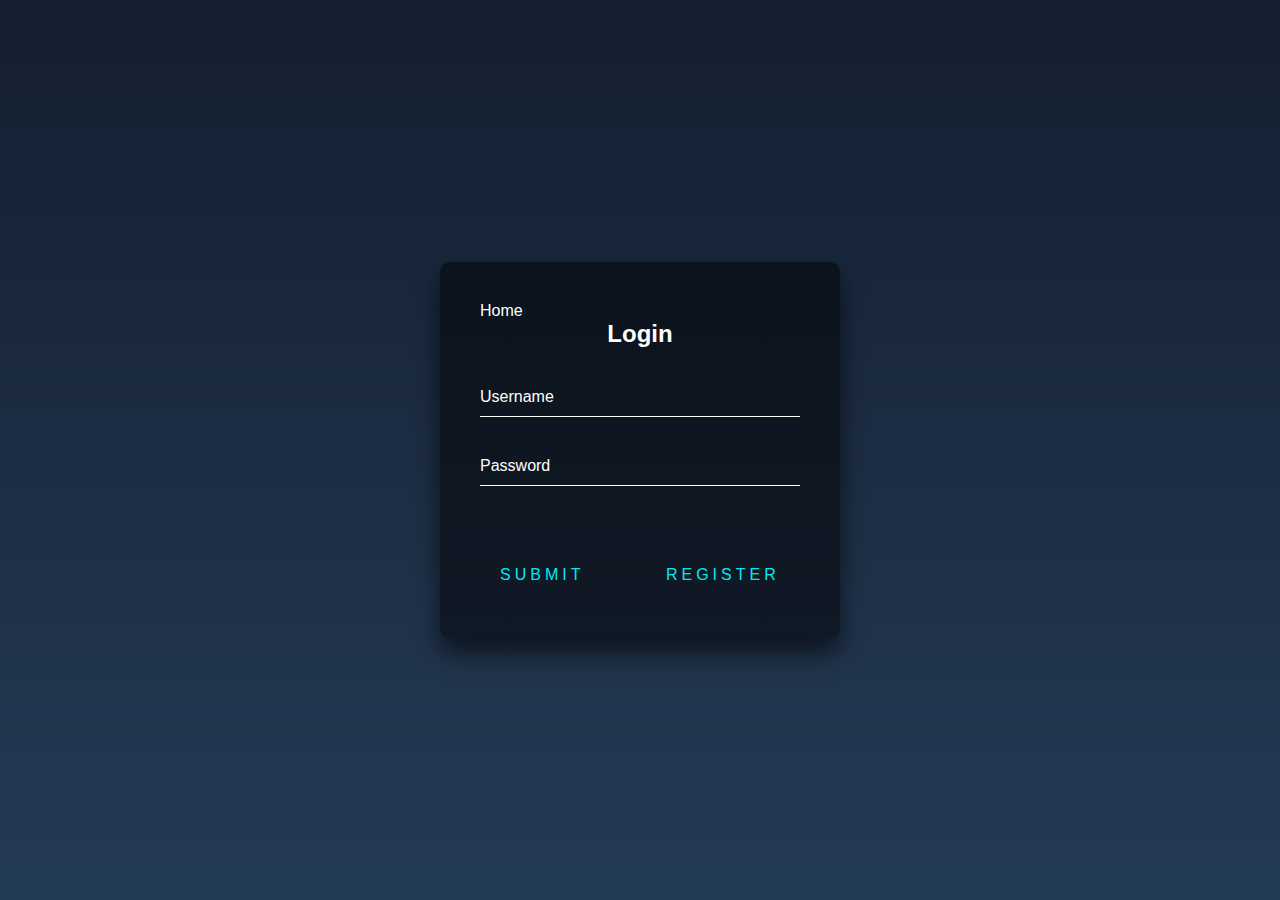
<file: login.html>
<!DOCTYPE html>
<html lang="en">

<head>
    <meta charset="UTF-8">
    <title>Login</title>
    <style>
        html {
            height: 100%;
        }

        body {
            margin: 0;
            padding: 0;
            font-family: sans-serif;
            background: linear-gradient(#141e30, #243b55);
        }

        .login-box {
            position: absolute;
            top: 50%;
            left: 50%;
            width: 400px;
            padding: 40px;
            transform: translate(-50%, -50%);
            background: rgba(0, 0, 0, .5);
            box-sizing: border-box;
            box-shadow: 0 15px 25px rgba(0, 0, 0, .6);
            border-radius: 10px;
        }

        .login-box h2 {
            margin: 0 0 30px;
            padding: 0;
            color: #fff;
            text-align: center;
        }

        .login-box .user-box {
            position: relative;
        }

        .login-box .user-box input {
            width: 100%;
            padding: 10px 0;
            font-size: 16px;
            color: #fff;
            margin-bottom: 30px;
            border: none;
            border-bottom: 1px solid #fff;
            outline: none;
            background: transparent;
        }

        .login-box .user-box label {
            position: absolute;
            top: 0;
            left: 0;
            padding: 10px 0;
            font-size: 16px;
            color: #fff;
            pointer-events: none;
            transition: .5s;
        }

        .login-box .user-box input:focus~label,
        .login-box .user-box input:valid~label {
            top: -20px;
            left: 0;
            color: #03e9f4;
            font-size: 12px;
        }

        .login-box form a {
            position: relative;
            display: inline-block;
            padding: 10px 20px;
            color: #03e9f4;
            font-size: 16px;
            text-decoration: none;
            text-transform: uppercase;
            overflow: hidden;
            transition: .5s;
            margin-top: 40px;
            letter-spacing: 4px
        }

        .login-box a:hover {
            background: #03e9f4;
            color: #fff;
            border-radius: 5px;
            box-shadow: 0 0 5px #03e9f4,
                0 0 25px #03e9f4,
                0 0 50px #03e9f4,
                0 0 100px #03e9f4;
        }

        .login-box a span {
            position: absolute;
            display: block;
        }

        .login-box a span:nth-child(1) {
            top: 0;
            left: -100%;
            width: 100%;
            height: 2px;
            background: linear-gradient(90deg, transparent, #03e9f4);
            animation: btn-anim1 1s linear infinite;
        }

        @keyframes btn-anim1 {
            0% {
                left: -100%;
            }

            50%,
            100% {
                left: 100%;
            }
        }

        .login-box a span:nth-child(2) {
            top: -100%;
            right: 0;
            width: 2px;
            height: 100%;
            background: linear-gradient(180deg, transparent, #03e9f4);
            animation: btn-anim2 1s linear infinite;
            animation-delay: .25s
        }

        @keyframes btn-anim2 {
            0% {
                top: -100%;
            }

            50%,
            100% {
                top: 100%;
            }
        }

        .login-box a span:nth-child(3) {
            bottom: 0;
            right: -100%;
            width: 100%;
            height: 2px;
            background: linear-gradient(270deg, transparent, #03e9f4);
            animation: btn-anim3 1s linear infinite;
            animation-delay: .5s
        }

        @keyframes btn-anim3 {
            0% {
                right: -100%;
            }

            50%,
            100% {
                right: 100%;
            }
        }

        .login-box a span:nth-child(4) {
            bottom: -100%;
            left: 0;
            width: 2px;
            height: 100%;
            background: linear-gradient(360deg, transparent, #03e9f4);
            animation: btn-anim4 1s linear infinite;
            animation-delay: .75s
        }

        @keyframes btn-anim4 {
            0% {
                bottom: -100%;
            }

            50%,
            100% {
                bottom: 100%;
            }
        }
    </style>

</head>

<body>
    <!-- partial:index.partial.html -->
    <div class="login-box">
        <a href="index.html" style="text-decoration: none; color: #fff;">Home</a>
        <h2>Login</h2>
        <form>
            <div class="user-box">
                <input type="text" name="" required="">
                <label>Username</label>
            </div>
            <div class="user-box">
                <input type="password" name="" required="">
                <label>Password</label>
            </div>
            <a href="#">
                <span></span>
                <span></span>
                <span></span>
                <span></span>
                Submit
            </a>
            <a href="register.html" style="margin-left: 37px;">register</a>
        </form>
    </div>
    <!-- partial -->

</body>

</html>
</file>
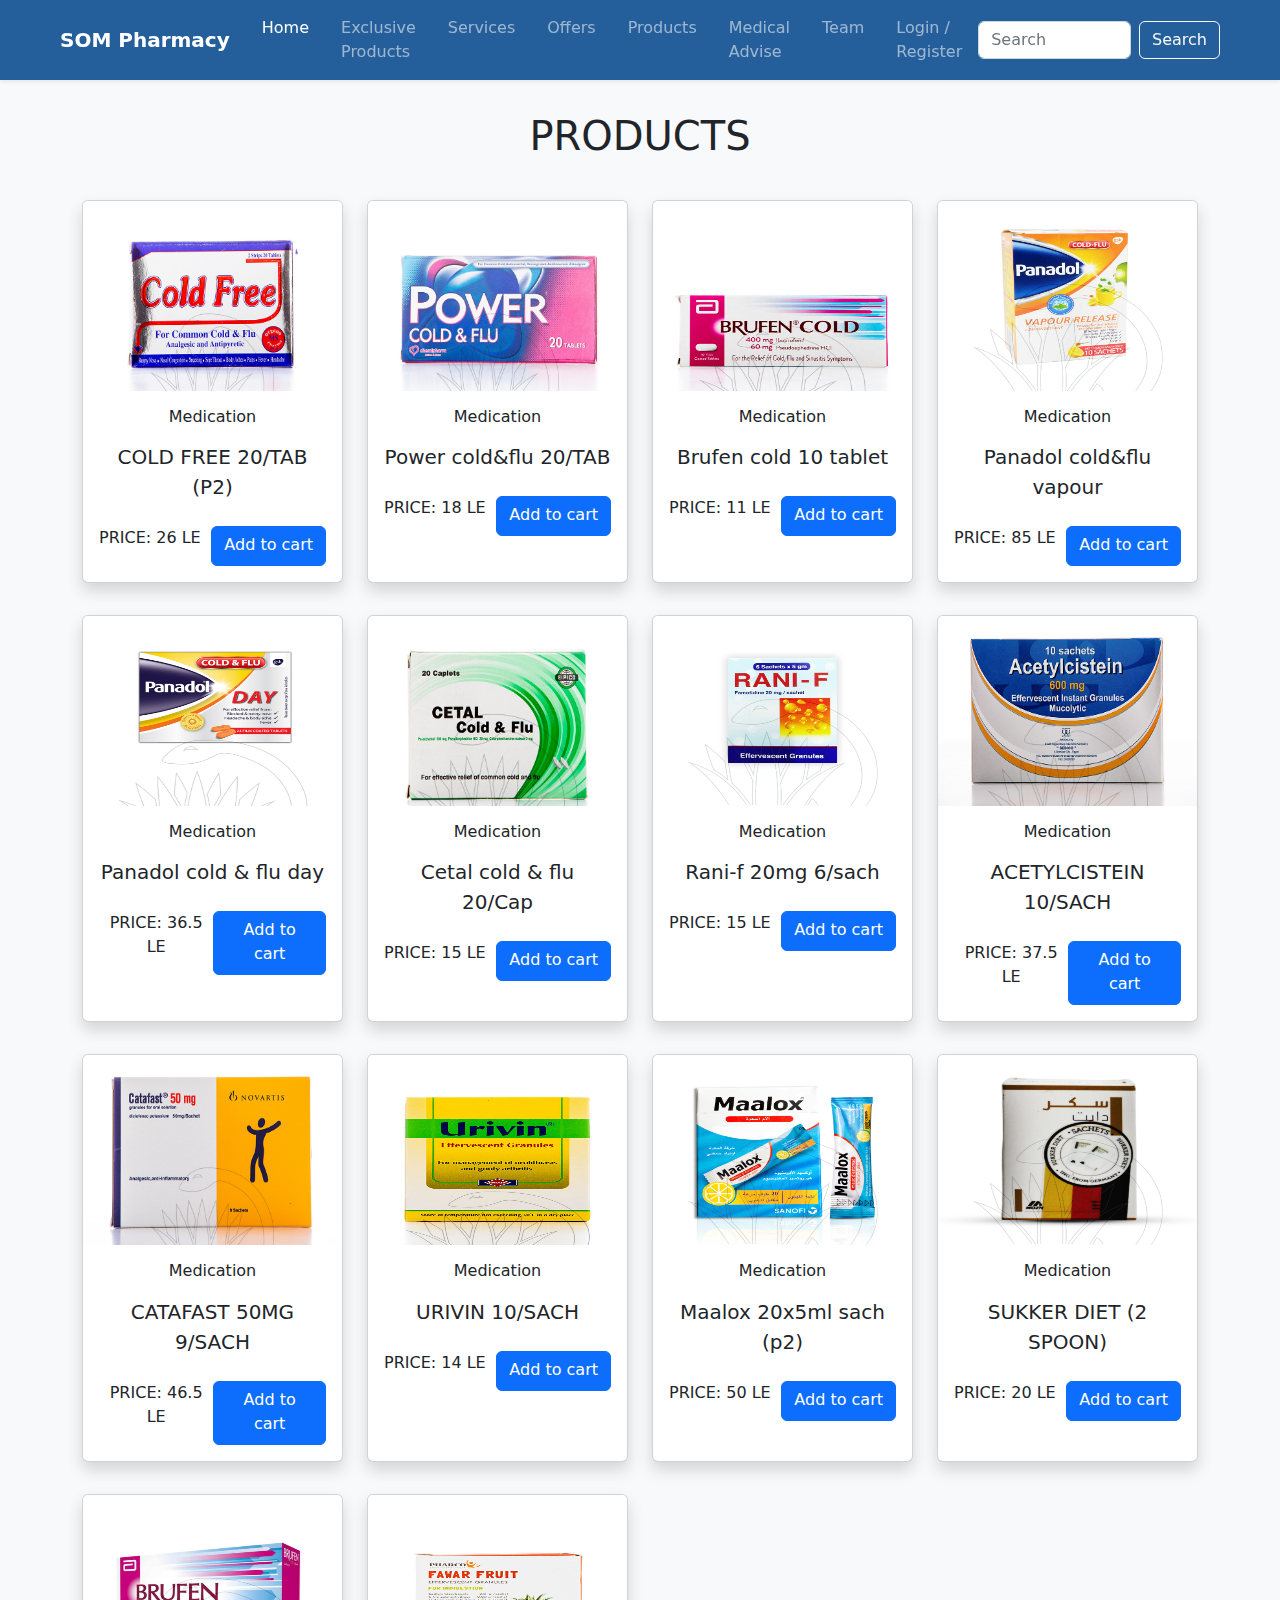
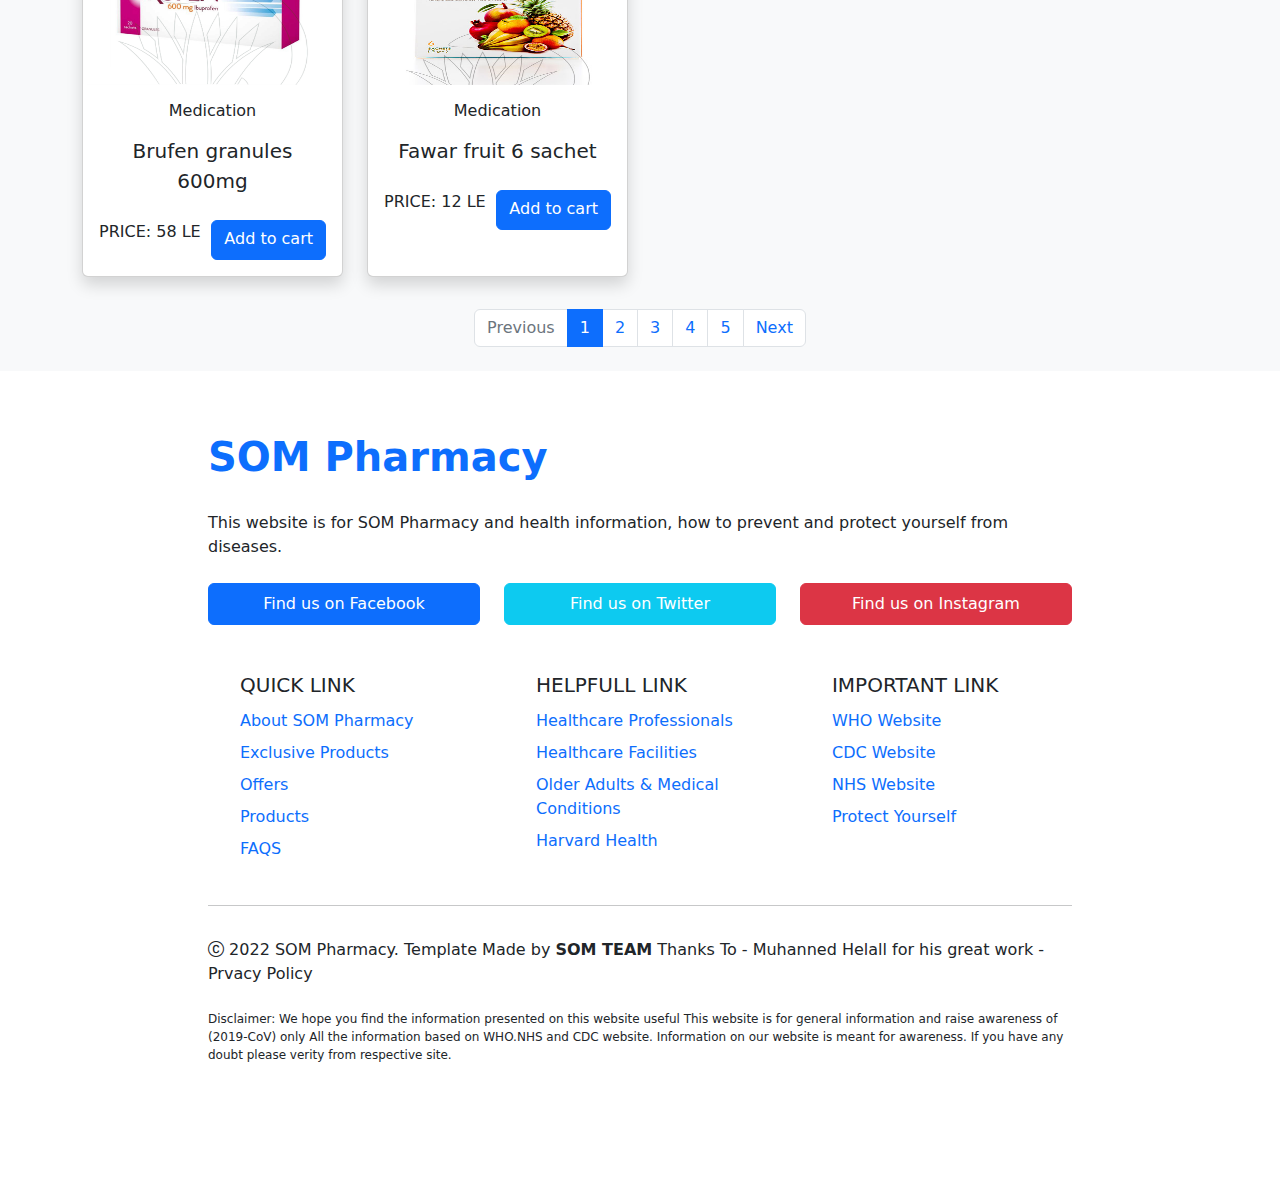
<file: products.html>
<!doctype html>
<html lang="en">

<head>
    <meta charset="utf-8">
    <meta name="viewport" content="width=device-width, initial-scale=1">
    <title>SOM Pharmacy</title>
    <!-- Bootstrap CSS CDN -->
    <link href="assets/css/bootstrap.min.css" rel="stylesheet" />
    <link rel="stylesheet" href="https://cdn.jsdelivr.net/npm/bootstrap-icons@1.9.1/font/bootstrap-icons.css">
    <!-- CSS Inclustion -->
    <link rel="stylesheet" href="assets/css/style.css" />
</head>

<body class="bg-light">
    <nav id="navbar" class="navbar navbar-dark bg-nav navbar-expand-lg sticky-top px-5 shadow-sm">
        <div class="container-fluid">
            <a class="navbar-brand text-white fw-bold" href="index.html">SOM Pharmacy</a>
            <button class="navbar-toggler" type="button" data-bs-toggle="collapse"
                data-bs-target="#navbarSupportedContent" aria-controls="navbarSupportedContent" aria-expanded="false"
                aria-label="Toggle navigation">
                <span class="navbar-toggler-icon"></span>
            </button>
            <div class="collapse navbar-collapse" id="navbarSupportedContent">
                <ul class="navbar-nav mx-auto mb-2 mb-lg-0">
                    <li class="nav-item mx-2">
                        <a class="nav-link active" aria-current="page" href="index.html">Home</a>
                    </li>
                    <li class="nav-item mx-2">
                        <a class="nav-link" href="index.html#exclusiveProducts">Exclusive Products</a>
                    </li>
                    <li class="nav-item mx-2">
                        <a class="nav-link" href="index.html#services">Services</a>
                    </li>
                    <li class="nav-item mx-2">
                        <a class="nav-link" href="index.html#offers">Offers</a>
                    </li>
                    <li class="nav-item mx-2">
                        <a class="nav-link" href="index.html#products">Products</a>
                    </li>
                    <li class="nav-item mx-2">
                        <a class="nav-link" href="index.html#medicalConsultation">Medical Advise</a>
                    </li>
                    <li class="nav-item mx-2">
                        <a class="nav-link" href="index.html#ourTeam">Team</a>
                    </li>
                    <li class="nav-item mx-2">
                        <a class="nav-link" href="login.html">Login / Register</a>
                    </li>
                </ul>
                <form class="d-flex" role="search">
                    <input class="form-control me-2" type="search" placeholder="Search" aria-label="Search">
                    <button class="btn btn-outline-light" type="submit">Search</button>
                </form>
            </div>
        </div>
    </nav>

    <section id="products" class="container">
        <div class="row py-3">
            <h2 class="d-block text-center text-uppercase fs-1 py-3">Products</h2>
            <div class="col-xl-3 col-md-4 col-sm-6 col-12 d-flex justify-content-center py-3">
                <div class="card bg-white shadow" style="width: 18rem;">
                    <img src="assets/imgs/products/1.jpg" class="card-img-top" height="190px" />
                    <div class="card-body">
                        <h6 class="card-title text-center">Medication</h6>
                        <p class="card-text text-center fs-5 py-2">
                            COLD FREE 20/TAB (P2) </p>
                        <div class="d-flex justify-content-between">
                            <p class="text-center text-uppercase">price: <span>26</span> LE</p>
                            <a class="btn btn-primary" onclick="selectItem(this)">Add to cart</a>
                        </div>
                    </div>
                </div>
            </div>
            <div class="col-xl-3 col-md-4 col-sm-6 col-12 d-flex justify-content-center py-3">
                <div class="card bg-white shadow" style="width: 18rem;">
                    <img src="assets/imgs/products/2.jpg" class="card-img-top" height="190px" />
                    <div class="card-body">
                        <h6 class="card-title text-center">Medication</h6>
                        <p class="card-text text-center fs-5 py-2">
                            Power cold&flu 20/TAB
                        </p>
                        <div class="d-flex justify-content-between">
                            <p class="text-center text-uppercase">price: <span>18</span> LE</p>
                            <a class="btn btn-primary" onclick="selectItem(this)">Add to cart</a>
                        </div>
                    </div>
                </div>
            </div>
            <div class="col-xl-3 col-md-4 col-sm-6 col-12 d-flex justify-content-center py-3">
                <div class="card bg-white shadow" style="width: 18rem;">
                    <img src="assets/imgs/products/3.jpg" class="card-img-top" height="190px" />
                    <div class="card-body">
                        <h6 class="card-title text-center">Medication</h6>
                        <p class="card-text text-center fs-5 py-2">
                            Brufen cold 10 tablet
                        </p>
                        <div class="d-flex justify-content-between">
                            <p class="text-center text-uppercase">price: <span>11</span> LE</p>
                            <a class="btn btn-primary" onclick="selectItem(this)">Add to cart</a>
                        </div>
                    </div>
                </div>
            </div>
            <div class="col-xl-3 col-md-4 col-sm-6 col-12 d-flex justify-content-center py-3">
                <div class="card bg-white shadow" style="width: 18rem;">
                    <img src="assets/imgs/products/4.jpg" class="card-img-top" height="190px" />
                    <div class="card-body">
                        <h6 class="card-title text-center">Medication</h6>
                        <p class="card-text text-center fs-5 py-2">
                            Panadol cold&flu vapour
                        </p>
                        <div class="d-flex justify-content-between">
                            <p class="text-center text-uppercase">price: <span>85</span> LE</p>
                            <a class="btn btn-primary" onclick="selectItem(this)">Add to cart</a>
                        </div>
                    </div>
                </div>
            </div>
            <div class="col-xl-3 col-md-4 col-sm-6 col-12 d-flex justify-content-center py-3">
                <div class="card bg-white shadow" style="width: 18rem;">
                    <img src="assets/imgs/products/5.jpg" class="card-img-top" height="190px" />
                    <div class="card-body">
                        <h6 class="card-title text-center">Medication</h6>
                        <p class="card-text text-center fs-5 py-2">
                            Panadol cold & flu day
                        </p>
                        <div class="d-flex justify-content-between">
                            <p class="text-center text-uppercase">price: <span>36.5</span> LE</p>
                            <a class="btn btn-primary" onclick="selectItem(this)">Add to cart</a>
                        </div>
                    </div>
                </div>
            </div>
            <div class="col-xl-3 col-md-4 col-sm-6 col-12 d-flex justify-content-center py-3">
                <div class="card bg-white shadow" style="width: 18rem;">
                    <img src="assets/imgs/products/6.jpg" class="card-img-top" height="190px" />
                    <div class="card-body">
                        <h6 class="card-title text-center">Medication</h6>
                        <p class="card-text text-center fs-5 py-2">
                            Cetal cold & flu 20/Cap
                        </p>
                        <div class="d-flex justify-content-between">
                            <p class="text-center text-uppercase">price: <span>15</span> LE</p>
                            <a class="btn btn-primary" onclick="selectItem(this)">Add to cart</a>
                        </div>
                    </div>
                </div>
            </div>
            <div class="col-xl-3 col-md-4 col-sm-6 col-12 d-flex justify-content-center py-3">
                <div class="card bg-white shadow" style="width: 18rem;">
                    <img src="assets/imgs/products/7.jpg" class="card-img-top" height="190px" />
                    <div class="card-body">
                        <h6 class="card-title text-center">Medication</h6>
                        <p class="card-text text-center fs-5 py-2">
                            Rani-f 20mg 6/sach
                        </p>
                        <div class="d-flex justify-content-between">
                            <p class="text-center text-uppercase">price: <span>15</span> LE</p>
                            <a class="btn btn-primary" onclick="selectItem(this)">Add to cart</a>
                        </div>
                    </div>
                </div>
            </div>
            <div class="col-xl-3 col-md-4 col-sm-6 col-12 d-flex justify-content-center py-3">
                <div class="card bg-white shadow" style="width: 18rem;">
                    <img src="assets/imgs/products/8.jpg" class="card-img-top" height="190px" />
                    <div class="card-body">
                        <h6 class="card-title text-center">Medication</h6>
                        <p class="card-text text-center fs-5 py-2">
                            ACETYLCISTEIN 10/SACH
                        </p>
                        <div class="d-flex justify-content-between">
                            <p class="text-center text-uppercase">price: <span>37.5</span> LE</p>
                            <a class="btn btn-primary" onclick="selectItem(this)">Add to cart</a>
                        </div>
                    </div>
                </div>
            </div>
            <div class="col-xl-3 col-md-4 col-sm-6 col-12 d-flex justify-content-center py-3">
                <div class="card bg-white shadow" style="width: 18rem;">
                    <img src="assets/imgs/products/9.jpg" class="card-img-top" height="190px" />
                    <div class="card-body">
                        <h6 class="card-title text-center">Medication</h6>
                        <p class="card-text text-center fs-5 py-2">
                            CATAFAST 50MG 9/SACH
                        </p>
                        <div class="d-flex justify-content-between">
                            <p class="text-center text-uppercase">price: <span>46.5</span> LE</p>
                            <a class="btn btn-primary" onclick="selectItem(this)">Add to cart</a>
                        </div>
                    </div>
                </div>
            </div>
            <div class="col-xl-3 col-md-4 col-sm-6 col-12 d-flex justify-content-center py-3">
                <div class="card bg-white shadow" style="width: 18rem;">
                    <img src="assets/imgs/products/10.jpg" class="card-img-top" height="190px" />
                    <div class="card-body">
                        <h6 class="card-title text-center">Medication</h6>
                        <p class="card-text text-center fs-5 py-2">
                            URIVIN 10/SACH
                        </p>
                        <div class="d-flex justify-content-between">
                            <p class="text-center text-uppercase">price: <span>14</span> LE</p>
                            <a class="btn btn-primary" onclick="selectItem(this)">Add to cart</a>
                        </div>
                    </div>
                </div>
            </div>
            <div class="col-xl-3 col-md-4 col-sm-6 col-12 d-flex justify-content-center py-3">
                <div class="card bg-white shadow" style="width: 18rem;">
                    <img src="assets/imgs/products/11.jpg" class="card-img-top" height="190px" />
                    <div class="card-body">
                        <h6 class="card-title text-center">Medication</h6>
                        <p class="card-text text-center fs-5 py-2">
                            Maalox 20x5ml sach (p2)
                        </p>
                        <div class="d-flex justify-content-between">
                            <p class="text-center text-uppercase">price: <span>50</span> LE</p>
                            <a class="btn btn-primary" onclick="selectItem(this)">Add to cart</a>
                        </div>
                    </div>
                </div>
            </div>
            <div class="col-xl-3 col-md-4 col-sm-6 col-12 d-flex justify-content-center py-3">
                <div class="card bg-white shadow" style="width: 18rem;">
                    <img src="assets/imgs/products/12.jpg" class="card-img-top" height="190px" />
                    <div class="card-body">
                        <h6 class="card-title text-center">Medication</h6>
                        <p class="card-text text-center fs-5 py-2">
                            SUKKER DIET (2 SPOON)
                        </p>
                        <div class="d-flex justify-content-between">
                            <p class="text-center text-uppercase">price: <span>20</span> LE</p>
                            <a class="btn btn-primary" onclick="selectItem(this)">Add to cart</a>
                        </div>
                    </div>
                </div>
            </div>
            <div class="col-xl-3 col-md-4 col-sm-6 col-12 d-flex justify-content-center py-3">
                <div class="card bg-white shadow" style="width: 18rem;">
                    <img src="assets/imgs/products/13.jpg" class="card-img-top" height="190px" />
                    <div class="card-body">
                        <h6 class="card-title text-center">Medication</h6>
                        <p class="card-text text-center fs-5 py-2">
                            Brufen granules 600mg
                        </p>
                        <div class="d-flex justify-content-between">
                            <p class="text-center text-uppercase">price: <span>58</span> LE</p>
                            <a class="btn btn-primary" onclick="selectItem(this)">Add to cart</a>
                        </div>
                    </div>
                </div>
            </div>
            <div class="col-xl-3 col-md-4 col-sm-6 col-12 d-flex justify-content-center py-3">
                <div class="card bg-white shadow" style="width: 18rem;">
                    <img src="assets/imgs/products/14.jpg" class="card-img-top" height="190px" />
                    <div class="card-body">
                        <h6 class="card-title text-center">Medication</h6>
                        <p class="card-text text-center fs-5 py-2">
                            Fawar fruit 6 sachet
                        </p>
                        <div class="d-flex justify-content-between">
                            <p class="text-center text-uppercase">price: <span>12</span> LE</p>
                            <a class="btn btn-primary" onclick="selectItem(this)">Add to cart</a>
                        </div>
                    </div>
                </div>
            </div>
        </div>
        <nav aria-label="Page navigation example">
            <ul class="pagination justify-content-center pb-2">
                <li class="page-item disabled">
                    <a class="page-link">Previous</a>
                </li>
                <li class="page-item"><a class="page-link active" href="products.html">1</a></li>
                <li class="page-item"><a class="page-link" href="#">2</a></li>
                <li class="page-item"><a class="page-link" href="#">3</a></li>
                <li class="page-item"><a class="page-link" href="#">4</a></li>
                <li class="page-item"><a class="page-link" href="#">5</a></li>
                <li class="page-item">
                    <a class="page-link" href="#">Next</a>
                </li>
            </ul>
        </nav>
    </section>

    <footer id="footer" class="div bg-white">
        <div class="container w-75 px-5 text-lg-start text-center">
            <div class="row py-2 mt-5">
                <div class="col">
                    <a class="text-decoration-none fw-bold fs-1 mb-5" href="index.html">SOM Pharmacy</a>
                    <p class="mt-4">
                        This website is for SOM Pharmacy and health information, how to
                        prevent and protect yourself from diseases.
                    </p>
                </div>
            </div>

            <div class="row">
                <div class="col-md-4 col-12 py-md-0 py-2">
                    <button type="button" class="btn btn-primary w-100 px-5 py-2">Find us on Facebook</button>
                </div>
                <div class="col-md-4 col-12 py-md-0 py-2">
                    <button type="button" class="btn btn-info w-100 text-white px-5 py-2">Find us on
                        Twitter</button>
                </div>
                <div class="col-md-4 col-12 py-md-0 py-2">
                    <button type="button" class="btn btn-danger w-100 px-5 py-2">Find us on Instagram</button>
                </div>
            </div>

            <div class="row pt-5 pb-2">
                <div class="col-md-4 col-12 py-md-0 py-2">
                    <ul>
                        <h5>QUICK LINK</h5>
                        <li class="list-group-item py-1"><a href="#" class="text-decoration-none">About SOM
                                Pharmacy</a>
                        </li>
                        <li class="list-group-item py-1"><a href="#" class="text-decoration-none">Exclusive
                                Products</a>
                        </li>
                        <li class="list-group-item py-1"><a href="#" class="text-decoration-none">Offers</a></li>
                        <li class="list-group-item py-1"><a href="#" class="text-decoration-none">Products</a></li>
                        <li class="list-group-item py-1"><a href="#" class="text-decoration-none">FAQS</a></li>
                    </ul>
                </div>
                <div class="col-md-4 col-12 py-md-0 py-2">
                    <ul>
                        <h5>HELPFULL LINK</h5>
                        <li class="list-group-item py-1"><a href="#" class="text-decoration-none">Healthcare
                                Professionals</a></li>
                        <li class="list-group-item py-1"><a href="#" class="text-decoration-none">Healthcare
                                Facilities</a></li>
                        <li class="list-group-item py-1"><a href="#" class="text-decoration-none">Older Adults &
                                Medical
                                Conditions</a></li>
                        <li class="list-group-item py-1"><a href="#" class="text-decoration-none">Harvard Health</a>
                        </li>
                    </ul>
                </div>
                <div class="col-md-4 col-12 py-md-0 py-2">
                    <ul>
                        <h5>IMPORTANT LINK</h5>
                        <li class="list-group-item py-1"><a href="#" class="text-decoration-none">WHO Website</a>
                        </li>
                        <li class="list-group-item py-1"><a href="#" class="text-decoration-none">CDC Website</a>
                        </li>
                        <li class="list-group-item py-1"><a href="#" class="text-decoration-none">NHS Website</a>
                        </li>
                        <li class="list-group-item py-1"><a href="#" class="text-decoration-none">Protect
                                Yourself</a>
                        </li>
                    </ul>
                </div>
            </div>
            <hr />
            <div class="py-3">
                <i class="bi bi-c-circle"></i>
                <span>2022 SOM Pharmacy. Template Made by <span class=" fw-bold">SOM TEAM</span> Thanks To -
                    Muhanned
                    Helall for his great work - Prvacy Policy</span>
            </div>
            <p style="font-size: 9pt;" class="mt-2">
                Disclaimer: We hope you find the information presented on this website useful This website
                is for general information and raise awareness of (2019-CoV) only All the information based
                on WHO.NHS and CDC website. Information on our website is meant for awareness. If you have
                any doubt please verity from respective site.
            </p>
        </div>
    </footer>

    <!-- Here is the Modal beginning -->
    <div id="checkOut" class="modal fade" data-bs-backdrop="static" data-bs-keyboard="false" tabindex="-1"
        aria-labelledby="checkOutModal" aria-hidden="true">
        <div class="modal-dialog modal-dialog-centered modal-dialog-scrollable modal-xl">
            <div class="modal-content">
                <div class="modal-header">
                    <h1 class="modal-title fs-5" id="checkOutModal">Check Out</h1>
                    <button type="button" class="btn-close" data-bs-dismiss="modal" aria-label="Close"></button>
                </div>
                <div class="modal-body" id="selectedProductsList">
                    <div class="row text-center border rounded m-2 p-2 d-none">
                        <div class="col-lg-4 col-12">
                            <img src="assets/imgs/2.jfif" class="rounded-2 py-lg-0 py-2" width="300px" height="150px">
                        </div>
                        <div class="col-lg-8 col-12">
                            <h1 class="text-center">Hi there 1</h1>
                            <div class="d-flex justify-content-around">
                                <p class="text-center text-uppercase">price: <span>0</span> LE</p>
                                <p class="text-center text-uppercase">Total price: <span>0</span> LE</p>
                            </div>
                            <p class="text-center text-uppercase">amount: <span>0</span></p>
                            <a class="btn btn-primary" onclick="addItem(this)">Add</a>
                            <a class="btn btn-danger" onclick="removeItem(this)" data-bs-toggle="modal"
                                data-bs-target="#checkOut">Remove</a>
                        </div>
                    </div>
                </div>
                <div class="modal-footer">
                    <button type="button" class="btn btn-secondary" data-bs-dismiss="modal">Close</button>
                    <a class="btn btn-primary" data-bs-toggle="modal" data-bs-target="#totalCost"
                        onclick="calculateTotalCost()">Check Out</a>
                </div>
            </div>
        </div>
    </div>

    <div class="modal fade" id="totalCost" tabindex="-1" aria-labelledby="totalCostLabel" aria-hidden="true">
        <div class="modal-dialog modal-dialog-centered">
            <div class="modal-content">
                <div class="modal-header">
                    <h1 class="modal-title fs-5" id="totalCostLabel">Total Cost</h1>
                    <button type="button" class="btn-close" data-bs-dismiss="modal" aria-label="Close"></button>
                </div>
                <div class="modal-body">
                    <p class="text-center fs-3" id="finalCost">Your Total Cost is: <span>200</span> LE</p>
                </div>
                <div class="modal-footer">
                    <button type="button" class="btn btn-danger" data-bs-dismiss="modal">Close</button>
                    <button type="button" class="btn btn-secondary" onclick="location.reload()">Ask for
                        delivery</button>
                    <button type="button" class="btn btn-primary" onclick="location.reload()">Proceed with
                        payment</button>
                </div>
            </div>
        </div>
    </div>
    <!-- Here is the Modal End -->

    <!-- Here is the Check out beginning -->
    <div class="d-flex justify-content-end fixed-bottom m-2" data-bs-toggle="modal" data-bs-target="#checkOut">
        <a class="text-decoration-none">
            <p class="bg-primary rounded-circle text-center checkOut text-white fs-4 opacity-50 d-none"
                onmouseenter="showIcon(this)" onmouseleave="blurIcon(this)">0</p>
        </a>
    </div>
    <!-- Here is the Check Out End -->
    
    <!-- JavaScript Inclusion -->
    <script src="assets//js/bootstrap.bundle.min.js"></script>
    <script src="assets/js/script.js"></script>
</body>

</html>
</file>
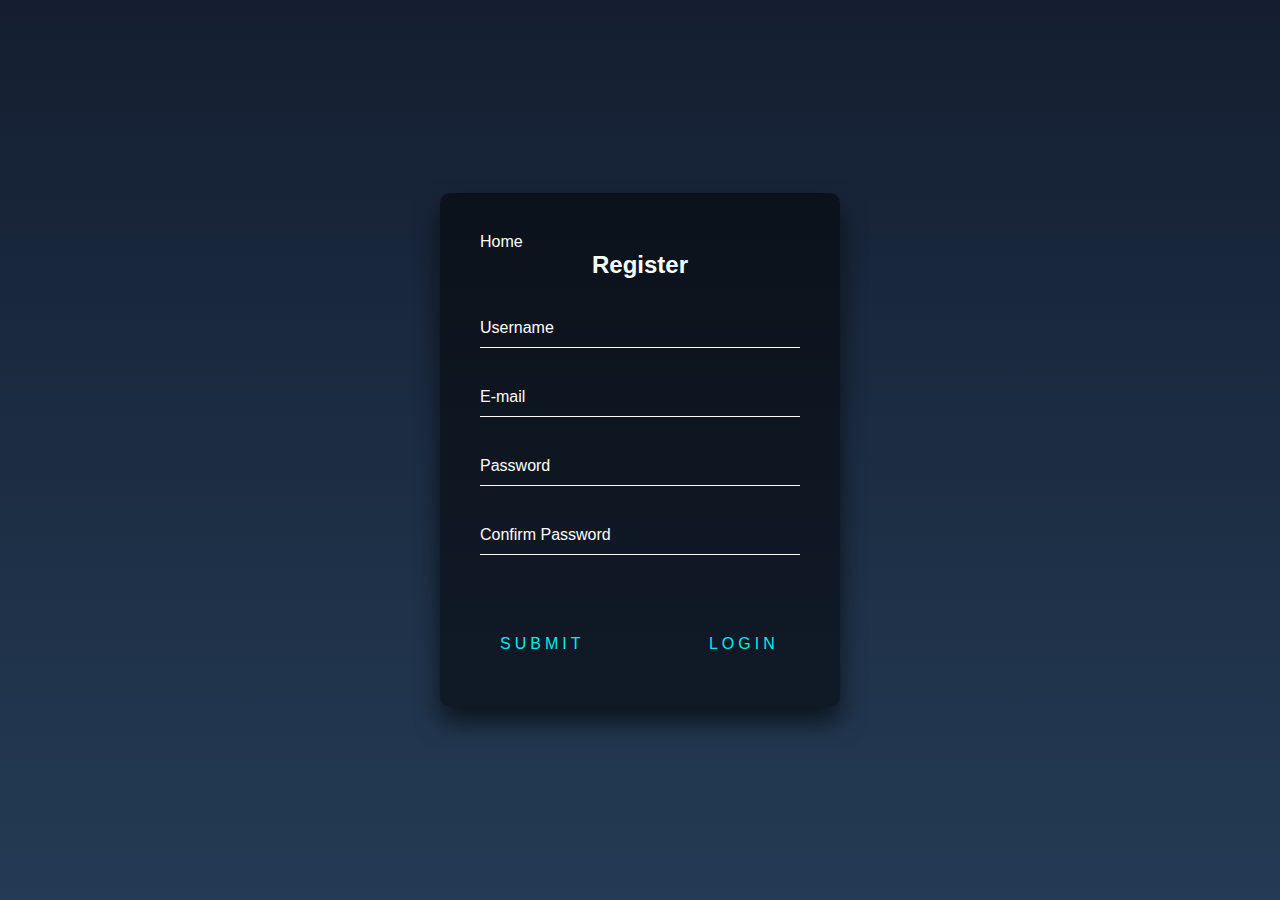
<file: register.html>
<!DOCTYPE html>
<html lang="en">

<head>
    <meta charset="UTF-8">
    <title>Register</title>
    <style>
        html {
            height: 100%;
        }

        body {
            margin: 0;
            padding: 0;
            font-family: sans-serif;
            background: linear-gradient(#141e30, #243b55);
        }

        .login-box {
            position: absolute;
            top: 50%;
            left: 50%;
            width: 400px;
            padding: 40px;
            transform: translate(-50%, -50%);
            background: rgba(0, 0, 0, .5);
            box-sizing: border-box;
            box-shadow: 0 15px 25px rgba(0, 0, 0, .6);
            border-radius: 10px;
        }

        .login-box h2 {
            margin: 0 0 30px;
            padding: 0;
            color: #fff;
            text-align: center;
        }

        .login-box .user-box {
            position: relative;
        }

        .login-box .user-box input {
            width: 100%;
            padding: 10px 0;
            font-size: 16px;
            color: #fff;
            margin-bottom: 30px;
            border: none;
            border-bottom: 1px solid #fff;
            outline: none;
            background: transparent;
        }

        .login-box .user-box label {
            position: absolute;
            top: 0;
            left: 0;
            padding: 10px 0;
            font-size: 16px;
            color: #fff;
            pointer-events: none;
            transition: .5s;
        }

        .login-box .user-box input:focus~label,
        .login-box .user-box input:valid~label {
            top: -20px;
            left: 0;
            color: #03e9f4;
            font-size: 12px;
        }

        .login-box form a {
            position: relative;
            display: inline-block;
            padding: 10px 20px;
            color: #03e9f4;
            font-size: 16px;
            text-decoration: none;
            text-transform: uppercase;
            overflow: hidden;
            transition: .5s;
            margin-top: 40px;
            letter-spacing: 4px
        }

        .login-box a:hover {
            background: #03e9f4;
            color: #fff;
            border-radius: 5px;
            box-shadow: 0 0 5px #03e9f4,
                0 0 25px #03e9f4,
                0 0 50px #03e9f4,
                0 0 100px #03e9f4;
        }

        .login-box a span {
            position: absolute;
            display: block;
        }

        .login-box a span:nth-child(1) {
            top: 0;
            left: -100%;
            width: 100%;
            height: 2px;
            background: linear-gradient(90deg, transparent, #03e9f4);
            animation: btn-anim1 1s linear infinite;
        }

        @keyframes btn-anim1 {
            0% {
                left: -100%;
            }

            50%,
            100% {
                left: 100%;
            }
        }

        .login-box a span:nth-child(2) {
            top: -100%;
            right: 0;
            width: 2px;
            height: 100%;
            background: linear-gradient(180deg, transparent, #03e9f4);
            animation: btn-anim2 1s linear infinite;
            animation-delay: .25s
        }

        @keyframes btn-anim2 {
            0% {
                top: -100%;
            }

            50%,
            100% {
                top: 100%;
            }
        }

        .login-box a span:nth-child(3) {
            bottom: 0;
            right: -100%;
            width: 100%;
            height: 2px;
            background: linear-gradient(270deg, transparent, #03e9f4);
            animation: btn-anim3 1s linear infinite;
            animation-delay: .5s
        }

        @keyframes btn-anim3 {
            0% {
                right: -100%;
            }

            50%,
            100% {
                right: 100%;
            }
        }

        .login-box a span:nth-child(4) {
            bottom: -100%;
            left: 0;
            width: 2px;
            height: 100%;
            background: linear-gradient(360deg, transparent, #03e9f4);
            animation: btn-anim4 1s linear infinite;
            animation-delay: .75s
        }

        @keyframes btn-anim4 {
            0% {
                bottom: -100%;
            }

            50%,
            100% {
                bottom: 100%;
            }
        }
    </style>

</head>

<body>
    <!-- partial:index.partial.html -->
    <div class="login-box">
        <a href="index.html" style="text-decoration: none; color: #fff;">Home</a>
        <h2>Register</h2>
        <form>
            <div class="user-box">
                <input type="text" name="" required="">
                <label>Username</label>
            </div>
            <div class="user-box">
                <input type="email" name="" required="">
                <label>E-mail</label>
            </div>
            <div class="user-box">
                <input type="password" name="" required="">
                <label>Password</label>
            </div>
            <div class="user-box">
                <input type="password" name="" required="">
                <label>Confirm Password</label>
            </div>
            <a href="#">
                <span></span>
                <span></span>
                <span></span>
                <span></span>
                Submit
            </a>
            <a href="login.html" style="margin-left: 80px;">
                login
            </a>
        </form>
    </div>
    <!-- partial -->

</body>

</html>
</file>
<file: assets/css/style.css>
* {
    margin: 0;
    padding: 0;
    box-sizing: border-box;
}

.bg-nav {
    background-color: #255F9B;
}

.bg-grey {
    background-color: #eee !important;
}

.bg-photo {
    height: 92vh;
    background: linear-gradient(to left bottom,
            rgba(128, 210, 237, 0.8),
            rgba(0, 81, 128, 0.7)),
        url('../imgs/background.jpeg');
    background-size: cover;
}

.backgroundImage {
    background-image: url("../imgs/ackground.jpeg");
    background-size: 110%;
}

.div {
    min-height: 92vh !important;
    overflow: hidden;
}

.checkOut {
    width: 50px;
    height: 50px;
    line-height: 2;
}

.p{
    text-align: justify;
}
</file>
